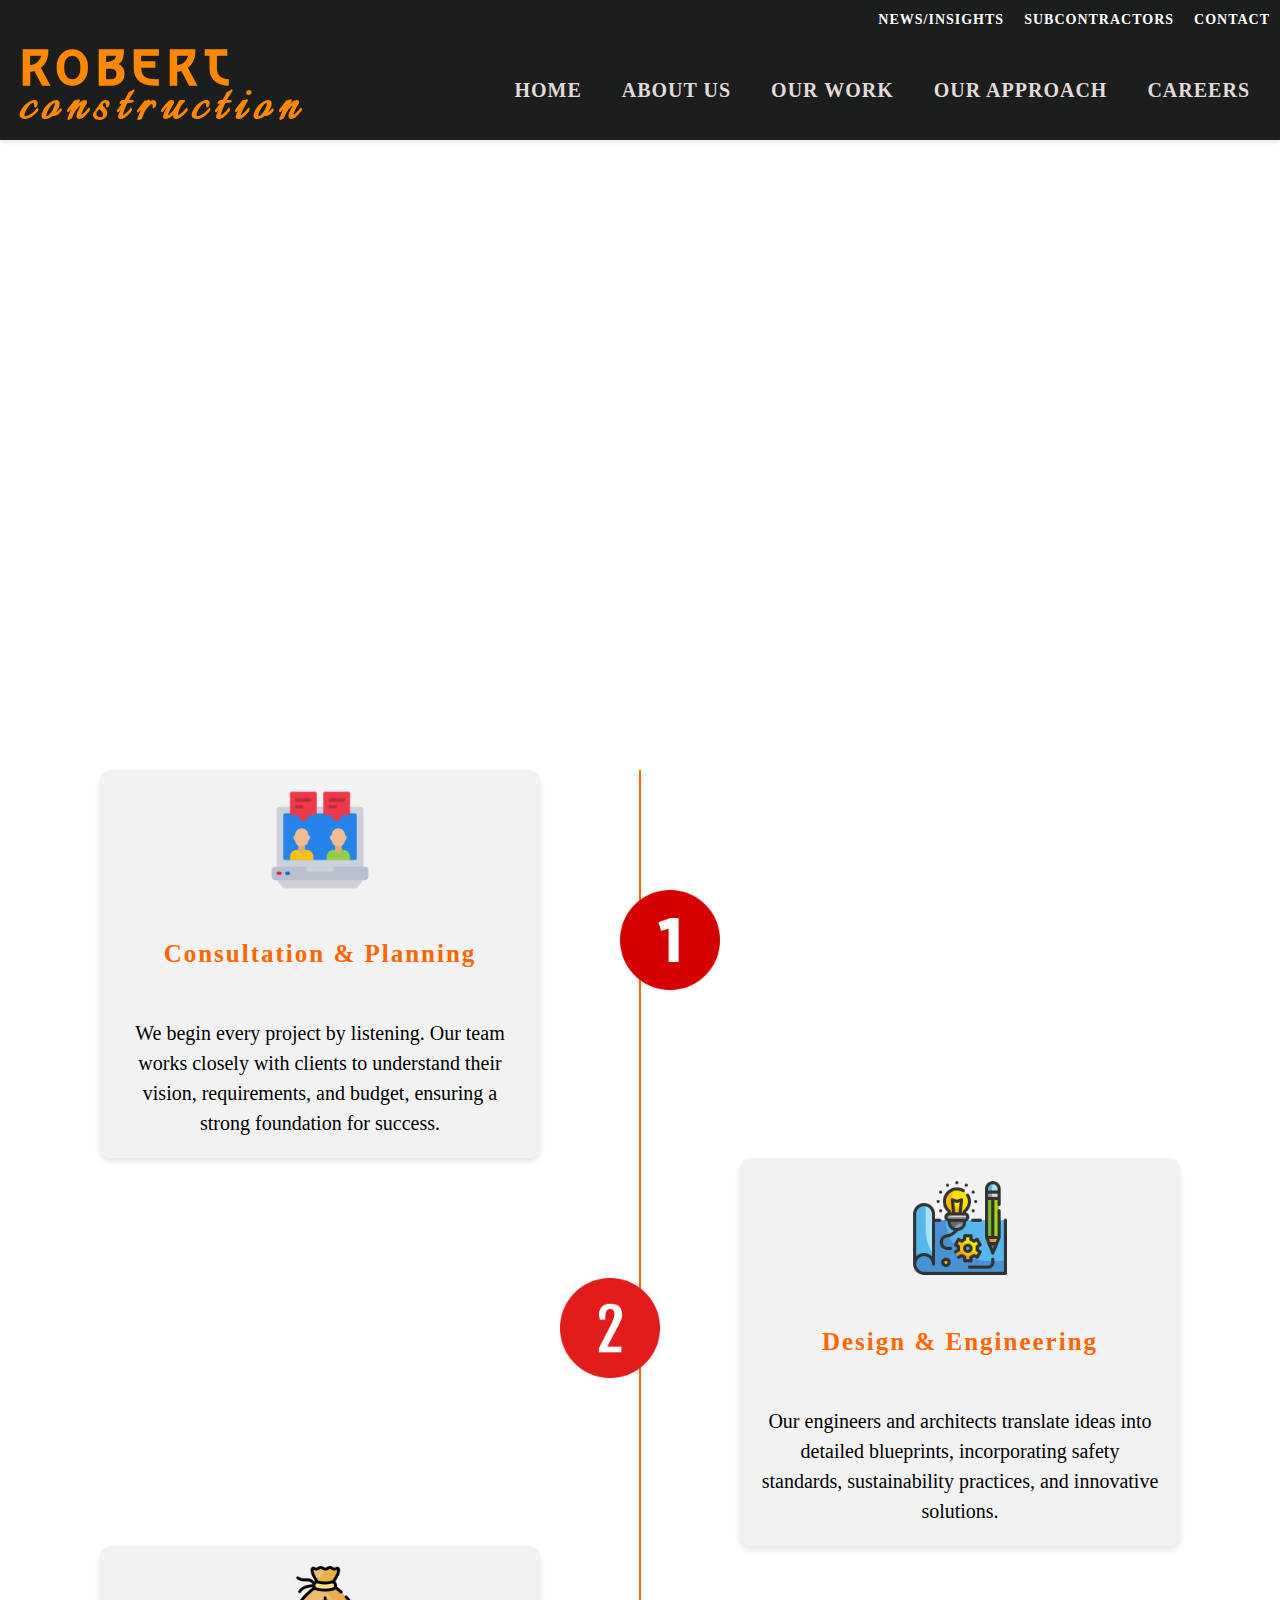
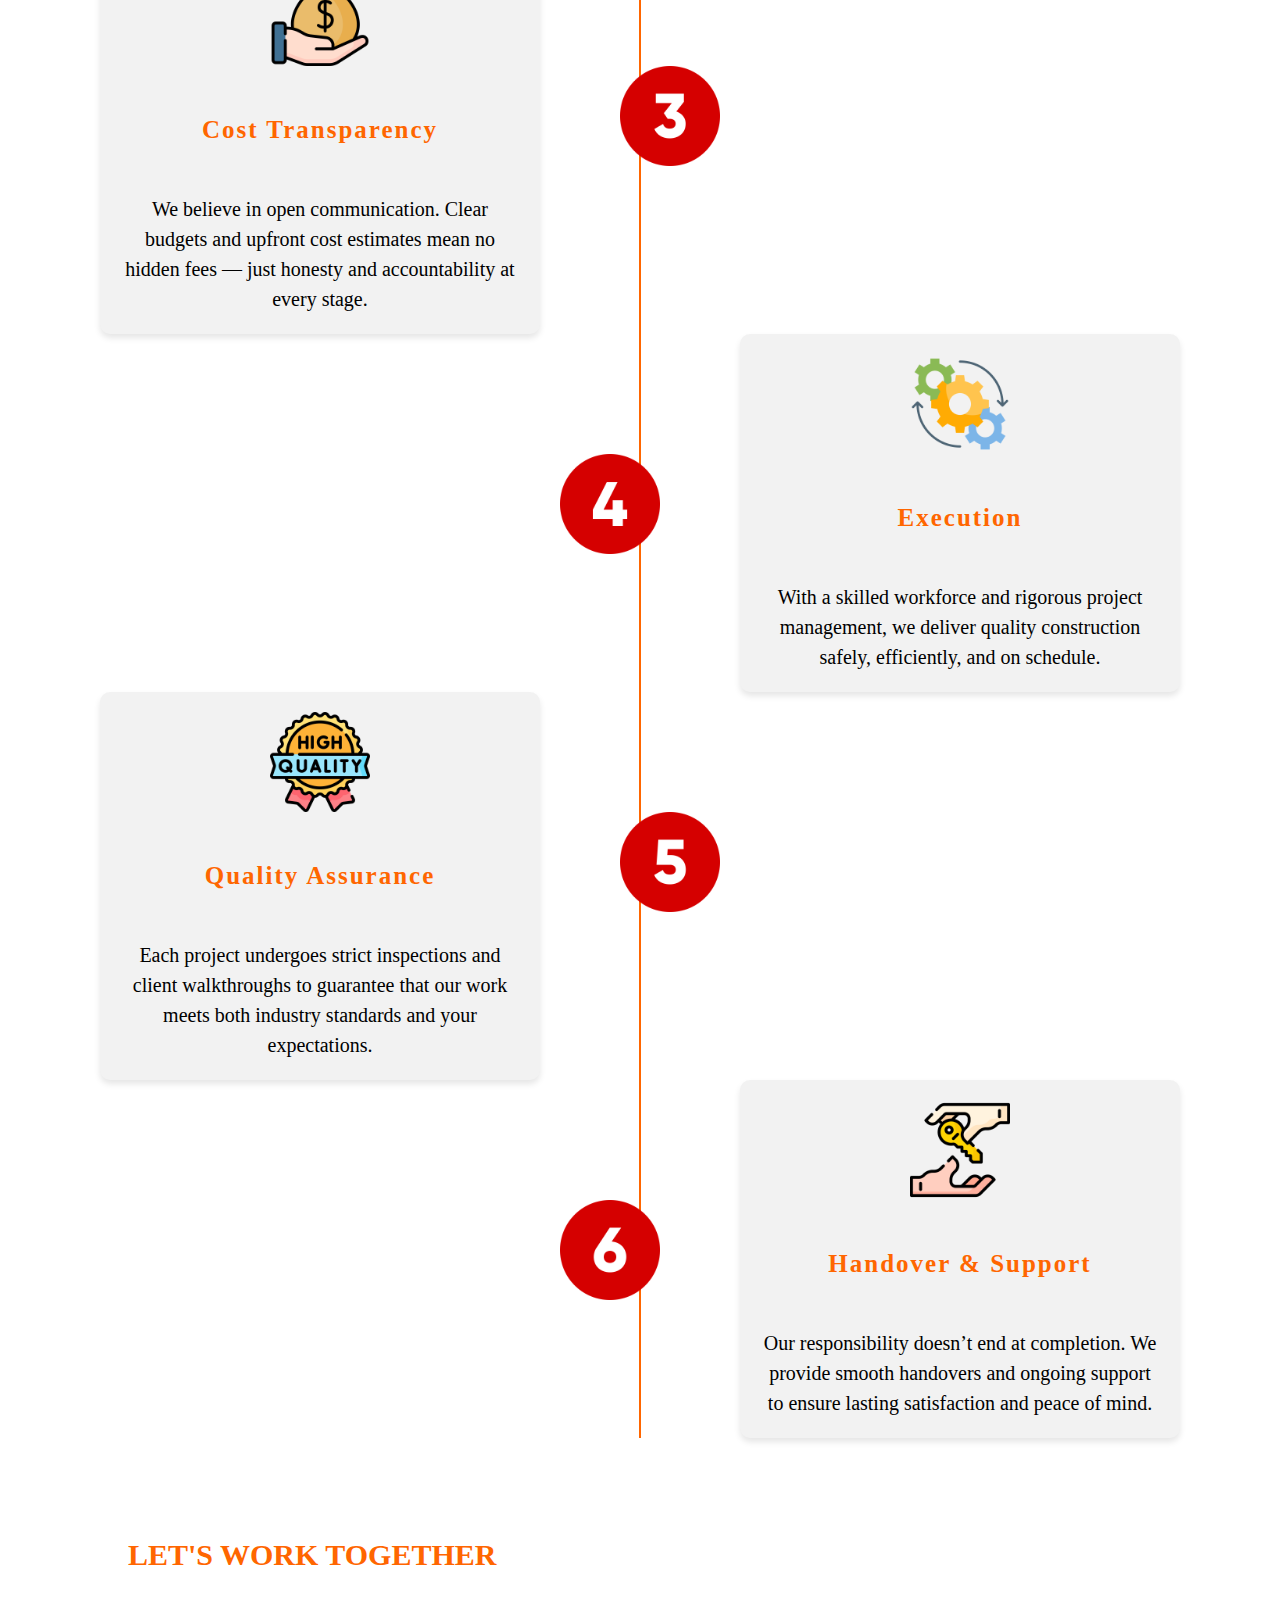
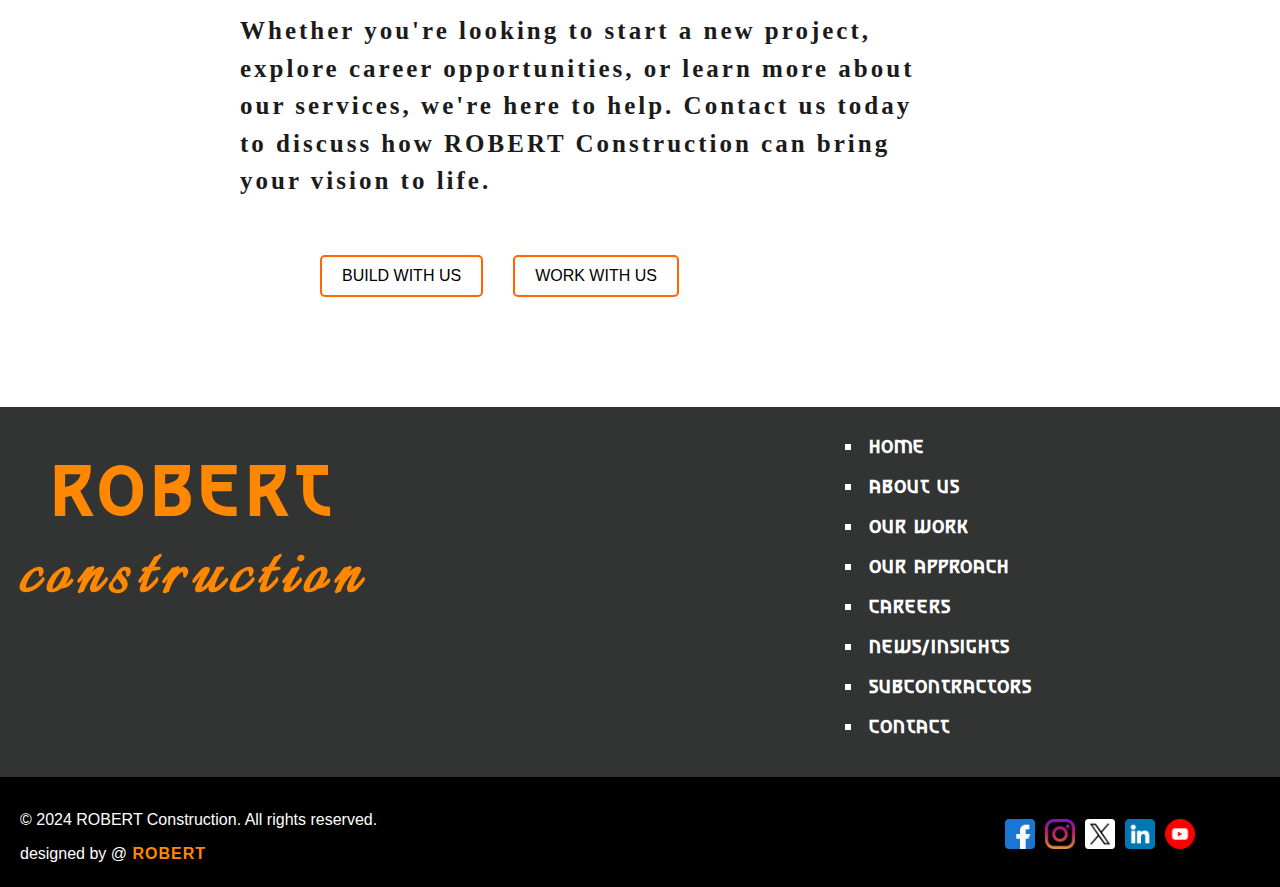
<file: approach.html>
<!DOCTYPE html>
<html lang="en">
<head>
    <meta charset="UTF-8">
    <meta name="viewport" content="width=device-width, initial-scale=1.0">
    <title>Document</title>
    <link rel="stylesheet" href="styles.css">
    <link rel="preconnect" href="https://fonts.googleapis.com">
    <link href="https://fonts.googleapis.com/css2?family=Asimovian&family=Bungee&family=Italianno&display=swap" rel="stylesheet">
    <link rel="preconnect" href="https://fonts.gstatic.com" crossorigin>
</head>
<body>
    <div class="start">
        <ul>
            <li><a href="news.html">NEWS/INSIGHTS</a></li>
            <li><a href="contractors.html">SUBCONTRACTORS</a></li>
            <li><a href="contact.html">CONTACT</a></li>
            
        </ul>
    </div>
    <header id="header">
        <div class="headerlogo">
            <h1>
                <a href="index.html">
                    <span id="headerlogoname">ROBERT</span>
                    <span id="headerlogoname2">construction</span>
                </a>
            </h1>

        </div>
        <div class="headerlinks">
            <ul>
                <li><a href="index.html">HOME</a></li>
                <li><a href="about.html">ABOUT US</a></li>
                <li><a href="work.html">OUR WORK</a></li>
                <li><a href="approach.html">OUR APPROACH</a></li>
                <li><a href="careers.html">CAREERS</a></li>
            </ul>

        </div>
    </header>
    <main>
        <div class="work">
            <h3>OUR WORK</h3>
            <h1>We dont just build, we plan, design, and deliver with precision</h1>
        </div>
        <style>
            .work {background: linear-gradient(to bottom right, rgb(0, 0, 0 , 0.5) 70%,  #FF6600 70%),
                  linear-gradient(to bottom left, rgba(0, 0, 0, 0.5) 80%,  rgba(255, 102, 0) 80%),
                  linear-gradient(to top right, rgba(0, 0, 0, 0.5) 70%,  #ff0000 70%); height: 530px;margin-top: 0px; margin-bottom: 0px;  display: flex; flex-direction: column; align-items: start; 
                  justify-content: left; text-align: center; animation: slideIn 2s forwards; transform: translateX(-100%); opacity: 0;
                  animation-delay: 0.1s;
            }
            @keyframes slideIn {
                to {
                    transform: translateX(0);
                    opacity: 1;
                }}
            .work h3{
                color: #FF6600; font-size: 20px; font-weight: bold; margin-bottom: 10px; margin-left: 30px;
            }
            .work h1{
                font-size: 60px; font-weight: bold; margin-bottom: 20px; color: #FF6600 ;text-align: center; width: 60%;margin-left: 100px;
            }
        
        
        </style>
        <div class="methodologies">
            <div class="methodologiesgrid" >
                <div class="methodologyleft">
                    <img src="methods/consult.png" alt="Strategy" width="100px" height="100px">
                    <img src="steps/number-1.png" id="methodology1">
                    <div class="methodologycontent">
                        <h3>Consultation & Planning</h3>
                        <p>We begin every project by listening. Our team works closely with clients to 
                            understand their vision, requirements, and budget, ensuring a strong foundation for success.</p>

                    </div>
                    
                </div>
                <div class="methodologyright">
                    <img src="methods/design.png" alt="Planning" width="100px" height="100px">
                    <img src="steps/number-2.png" id="methodology2">
                    <div class="methodologycontent">
                       <h3>Design & Engineering</h3>
                        <p>Our engineers and architects translate ideas into detailed blueprints, incorporating safety standards, sustainability practices, and 
                            innovative solutions.</p>

                    </div>
                </div>
                <div class="methodologyleft">
                    <img src="methods/cost.png" alt="Design" width="100px" height="100px">
                    <img src="steps/number-3.png" id="methodology1">
                    <div class="methodologycontent">
                        <h3>Cost Transparency</h3>
                        <p>We believe in open communication. Clear budgets and upfront cost estimates mean no hidden fees — just honesty and accountability at every stage.</p>


                    </div>
                </div>
                <div class="methodologyright">
                    <img src="methods/execution.png" alt="Construction" width="100px" height="100px">
                    <img src="steps/number-4.png" id="methodology2">
                    <div class="methodologycontent">
                        <h3>Execution</h3>
                        <p>With a skilled workforce and rigorous project management, we deliver quality construction safely, efficiently, and on schedule.</p>

                    </div>

                </div>
                <div class="methodologyleft">
                    <img src="methods/quality.png" alt="Strategy" width="100px" height="100px">
                    <img src="steps/number-5.png" id="methodology1">
                    <div class="methodologycontent">
                        <h3>Quality Assurance</h3>
                        <p>Each project undergoes strict inspections and client walkthroughs to guarantee that our work meets both industry standards and your expectations.</p>

                    </div>
                </div>
                <div class="methodologyright">
                    <img src="methods/handover.png" alt="Strategy" width="100px" height="100px">
                    <img src="steps/number-6.png" id="methodology2">
                    <div class="methodologycontent">
                        <h3>Handover & Support</h3>
                        <p>Our responsibility doesn’t end at completion. We provide smooth handovers and ongoing support to ensure lasting satisfaction and peace of mind.</p>

                    </div>
                </div>

            </div>
        </div>
        <style>
            .methodologies{
                width: auto; height: auto; margin: auto; text-align: left; font-size: 20px; margin-bottom: 100px; margin-top: 100px;}
            .methodologies h1{font-size: 30px; font-weight: bold ;color: #FF6600 ;text-align: left; width: 100%;transform: translateX(10%);}
            .methodologiesgrid{
                display: flex;
                flex-direction: column;
                align-items: left;
                background: linear-gradient(to right, white 49.9%, #FF6600 49.9%, #FF6600 50.1%, white 50.1%);
                margin-top: 50px;
            }
            .methodologyleft{
                display: flex;
                flex-direction: column;
                align-items: center;
                justify-content: center;
                text-align: center;
                width: 400px;
                padding: 20px;
                background-color: #f2f2f2;
                border-radius: 10px;
                box-shadow: 0 4px 6px rgba(0, 0, 0, 0.1);
                transition: transform 0.3s ease-in-out;
                align-self: flex-start;
                margin-left: 100px;
            }
            .methodologyright{
                align-self: flex-end;
                display: flex;
                flex-direction: column;
                align-items: center;
                justify-content: center;
                text-align: center;
                width: 400px;
                padding: 20px;
                background-color: #f2f2f2;
                border-radius: 10px;
                box-shadow: 0 4px 6px rgba(0, 0, 0, 0.1);
                transition: transform 0.3s ease-in-out;
                margin-right: 100px;
            }
            
            .methodologyleft:hover{
                transform: scale(1.05);
                cursor: pointer;
                box-shadow: 4px 4px 10px rgba(0, 0, 0);
            }
            .methodologyright:hover{
                transform: scale(1.05);
                cursor: pointer;
                box-shadow: -4px -4px 10px rgba(0, 0, 0);
            }
            .methodology img{
                width: 100px;
                height: 100px;
                margin-bottom: 10px;
            }
            .methodologycontent{
                text-align: center;
                margin-top: 10px;
            }
            .methodologycontent h3{
                font-size: 25px;
                font-weight: bold;
                margin-bottom: 5px; color: #FF6600;
                letter-spacing: 2px;
                margin-top: -60px;
                margin-bottom: 50px;
            }
            .methodologycontent p{
                font-size: 20px;
                line-height: 1.5;
                color: #000000;
                margin-bottom: 20px;
                margin-bottom: 0;
                color: black;


            }
            #methodology1{
                align-self: flex-end;
            }
            #methodology1{
                height: 100px; width: 100px; transform: translateX(200px);
            }
             #methodology2{
                height: 100px; width: 100px; transform: translateX(-350px);
            }

        </style>

    
     <div class="worktogether">
            <h1>LET'S WORK TOGETHER</h1>
            <p>
                Whether you're looking to start a new project, explore career opportunities, or learn more about our services, 
                we're here to help. Contact us today to discuss how ROBERT Construction can bring your vision to life.
            </p>
            <div class="worktogetherbuttons">
                
                <a href="contact.html"><button class="worktogetherbutton1">BUILD WITH US</button></a>
                <a href="careers.html"><button class="worktogetherbutton2">WORK WITH US</button></a>

            </div>
        </div>
        <style>
            .worktogether{
                width: auto; height: auto; margin: auto; text-align: left; font-size: 20px; }
            .worktogether h1{font-size: 30px; font-weight: bold ;color: #FF6600 ;text-align: left; width: 100%;transform: translateX(10%);}
            .worktogether p{width: 700px; font-weight: normal;letter-spacing: 3px; margin-top: 20px; text-align: left; font-size: 25px; line-height: 1.5;color: #1c1b1b; padding: 20px 0;padding-left: 40px;
                    font-weight: bold; margin-left: 200px;}
            .worktogetherbuttons{padding: 10px 20px; background-color: white; color: #FF6600;  border-radius: 5px; cursor: pointer; font-size: 16px;
             display: flex; flex-direction: row; justify-content: left; align-items: center; margin-top: 20px; margin-bottom: 100px;}
            .worktogetherbutton1 {background-color: white; color: black; border: 2px solid #FF6600; padding: 10px 20px; border-radius: 5px; cursor: pointer; font-size: 16px; margin-left: 300px;}
            .worktogetherbutton2 {background-color: white; color: black; border: 2px solid #FF6600; padding: 10px 20px; border-radius: 5px; cursor: pointer; font-size: 16px;margin-left: 30px;}
            .worktogetherbutton1:hover{animation: showuphover 1s forwards;}
            .worktogetherbutton2:hover{animation: showuphover 1s forwards;}
             @keyframes showuphover {
                to {
                    transform: scale(1.2);
                    background-color: #FF6600;
                    color: white;
                }
            }
           


        </style>
    
    </main>

     <footer>
            <div class="footerlogo">
                <h1>
                    <a href="index.html">
                        <span id="footerlogoname">ROBERT</span>
                        <span id="footerlogoname2">construction</span>
                    </a>
                </h1>
    
            </div>
            <div class="footerlinks">
                <ul>
                    <li><a href="index.html">HOME</a></li>
                    <li><a href="about.html">ABOUT US</a></li>
                    <li><a href="work.html">OUR WORK</a></li>
                    <li><a href="approach.html">OUR APPROACH</a></li>
                    <li><a href="careers.html">CAREERS</a></li>
                    <li><a href="news.html">NEWS/INSIGHTS</a></li>
                    <li><a href="contractors.html">SUBCONTRACTORS</a></li>
                    <li><a href="contact.html">CONTACT</a></li>
                </ul>
    
            </div>

           
            
        </footer>
        <div class="lastline">
            <div class="lastlinestart">
                <p id="p1">&copy; 2024 ROBERT Construction. All rights reserved.</p>
                 
                <p id="p2">designed by @<a href="">  Robert</a></p>


            </div>
             <div class="footersocials">
                <a href="https://www.facebook.com/KenyanMemes254/"><img src="icons/facebook.png" alt="facebook"></a>
                <a href="https://www.instagram.com/_kenyan.memes/"><img src="icons/instagram.png" alt="instagram"></a>
                <a href="https://x.com/KenyanmemesO"><img src="icons/twitter.png" alt="twitter" id="twitter"></a>
                <a href="https://ke.linkedin.com/in/memes-kenya-964b58313"><img src="icons/linkedin.png" alt="linkedin"></a>
                <a href="https://www.youtube.com/watch?v=DO9fP9me6JQ"><img src="icons/youtube.png" alt="youtube"></a>
            
               
    
            </div>
            
                
        </div>
    
</body>
</html>
</file>
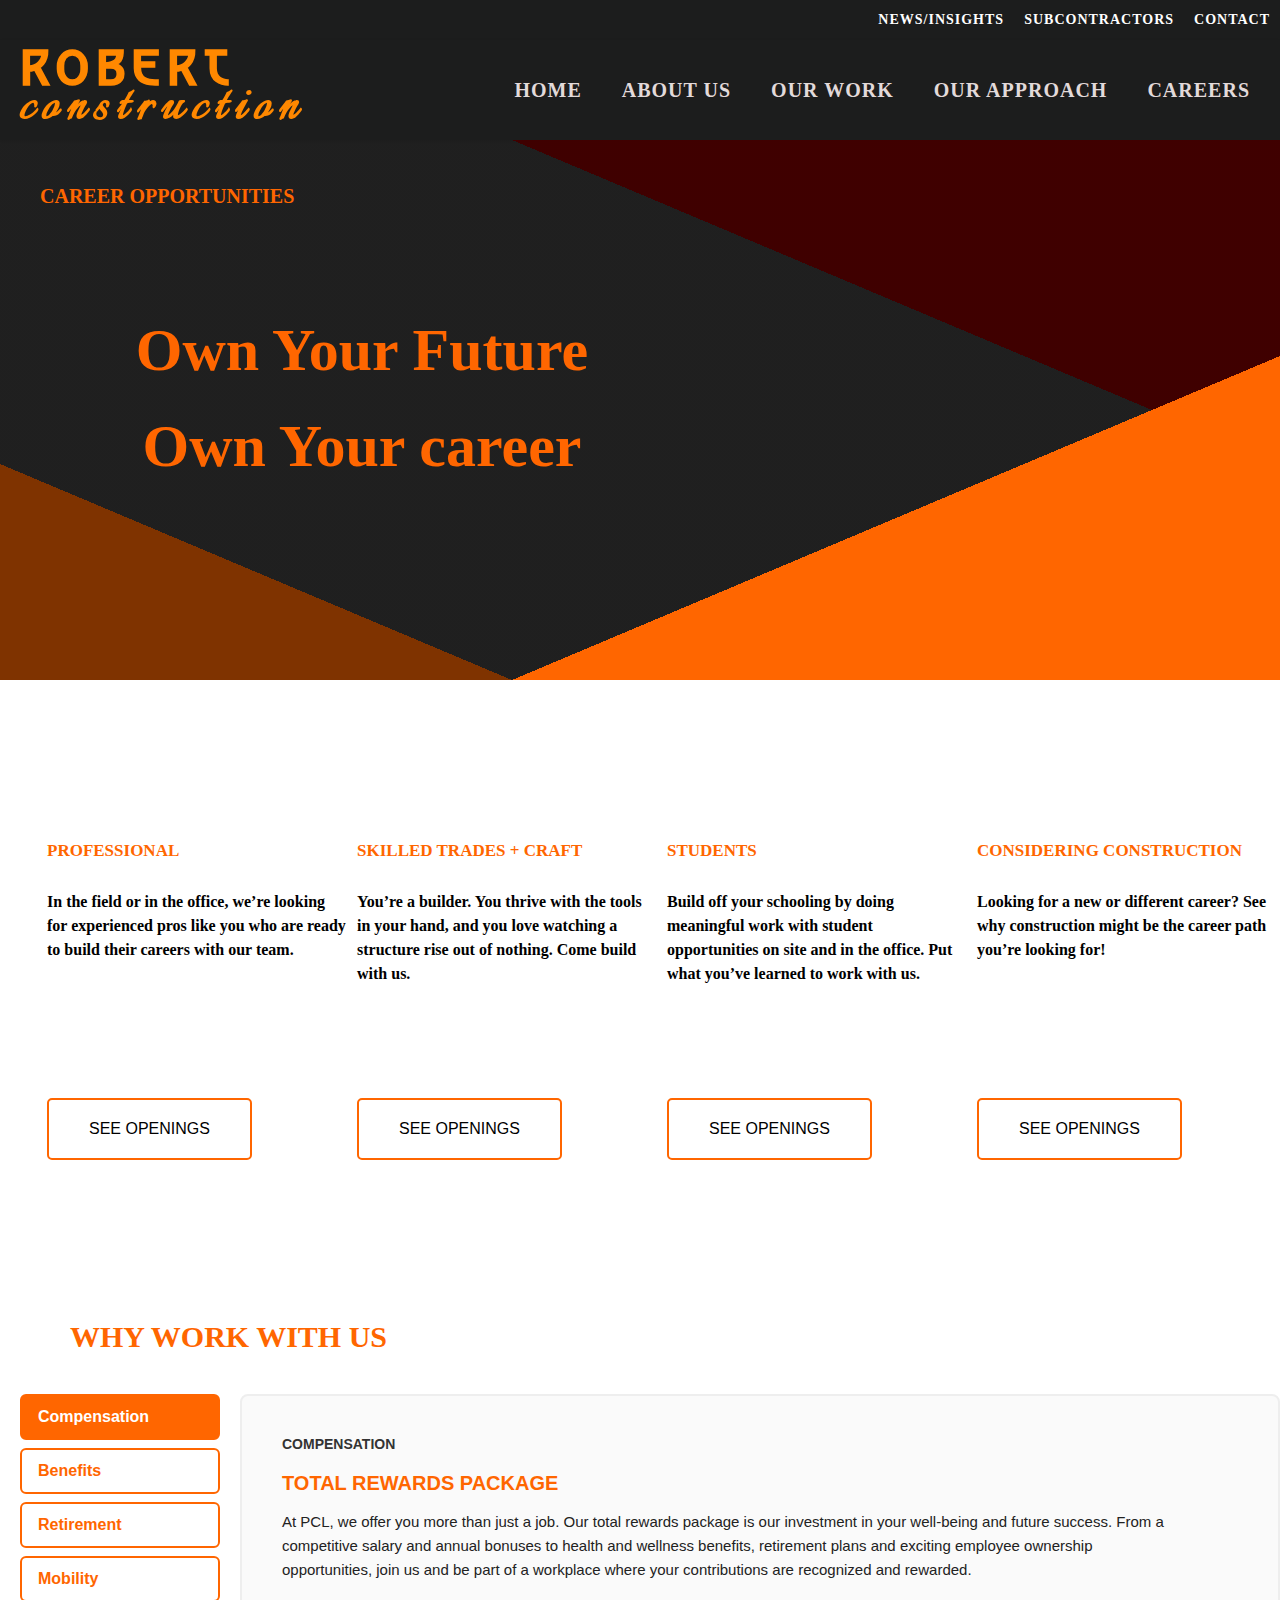
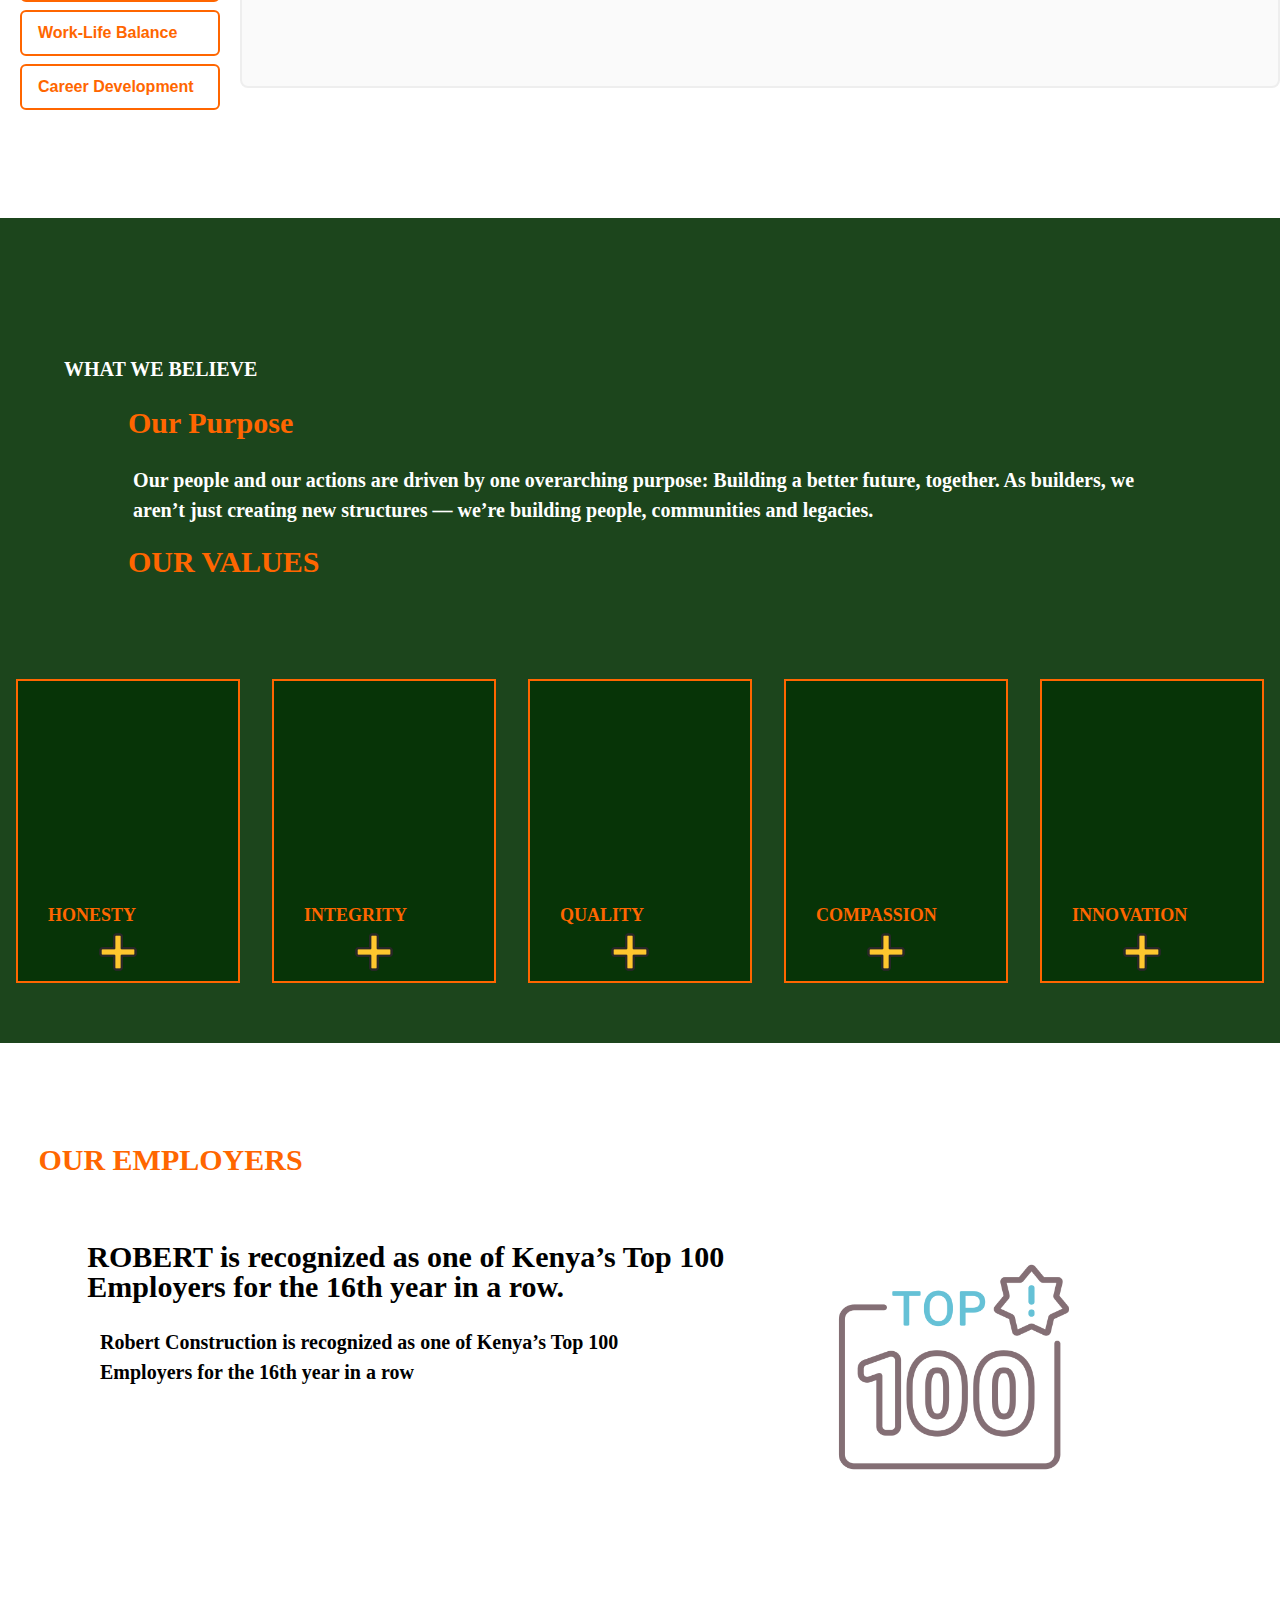
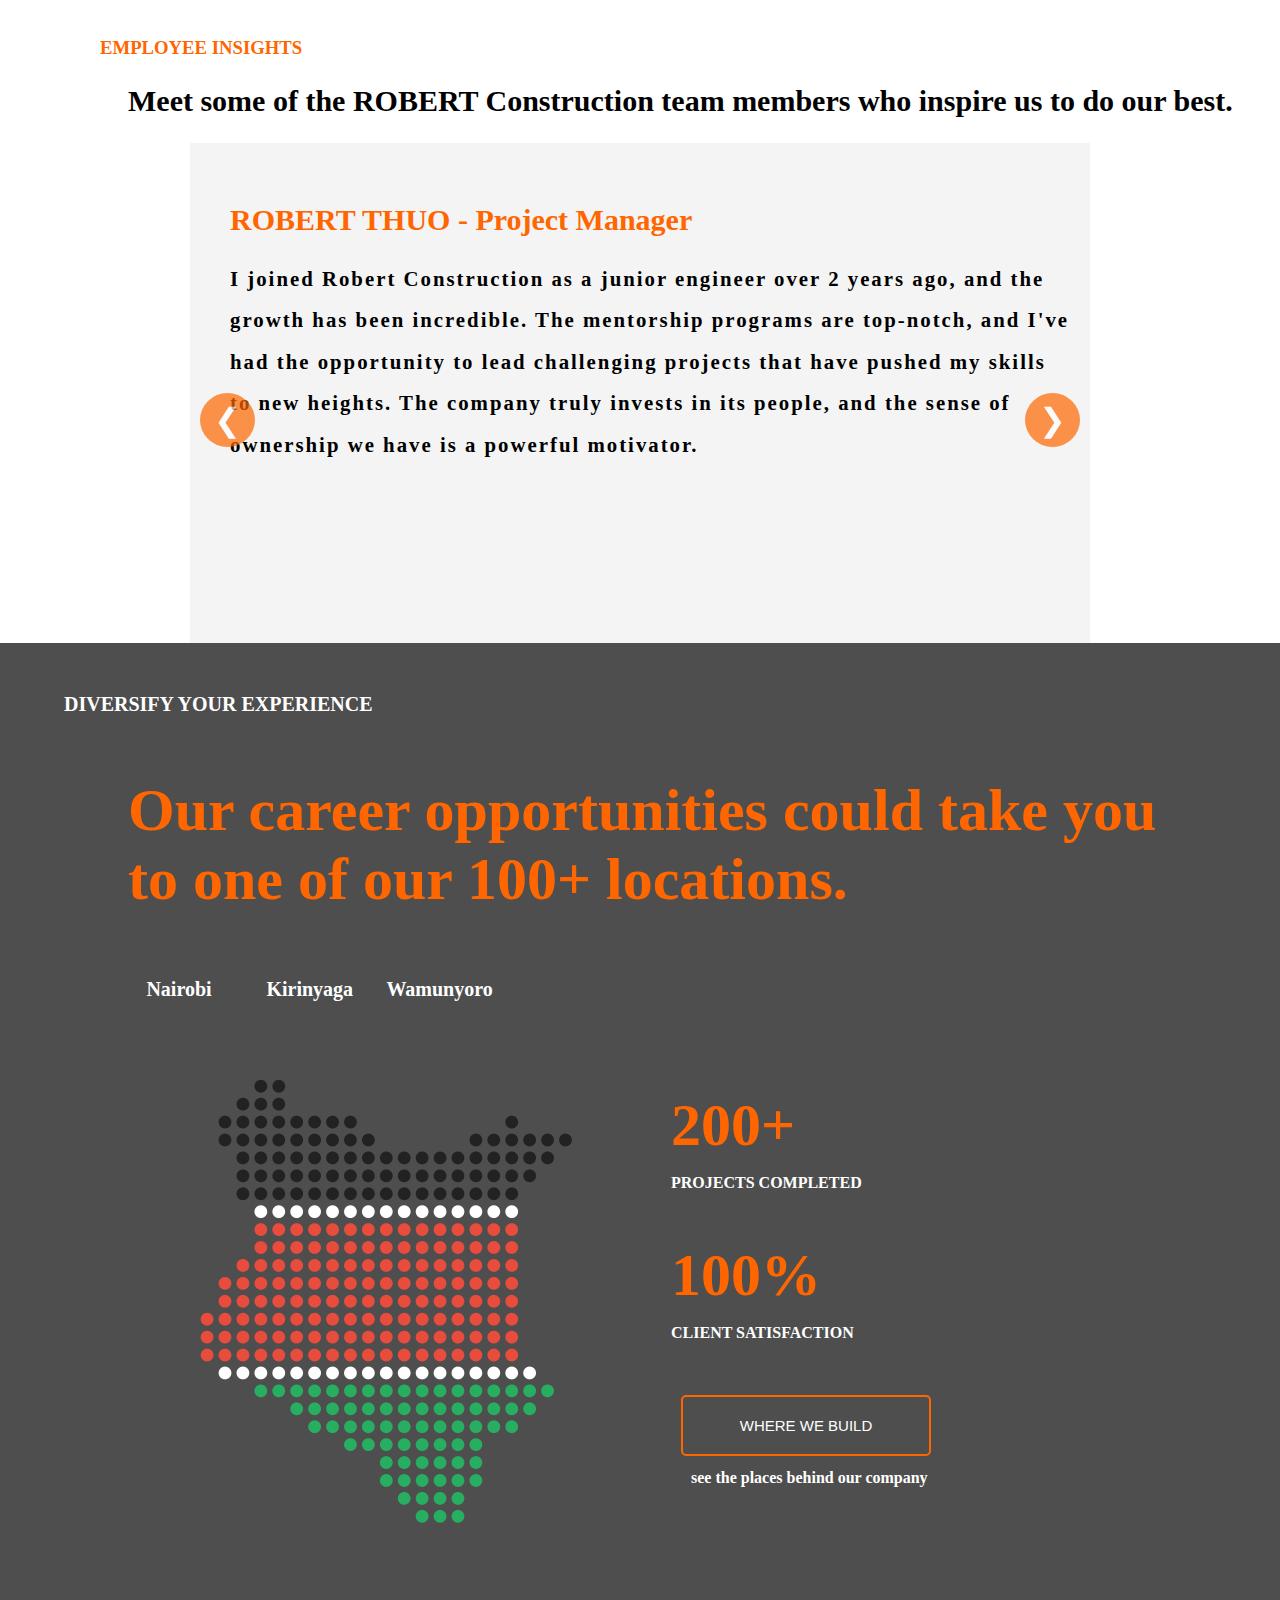
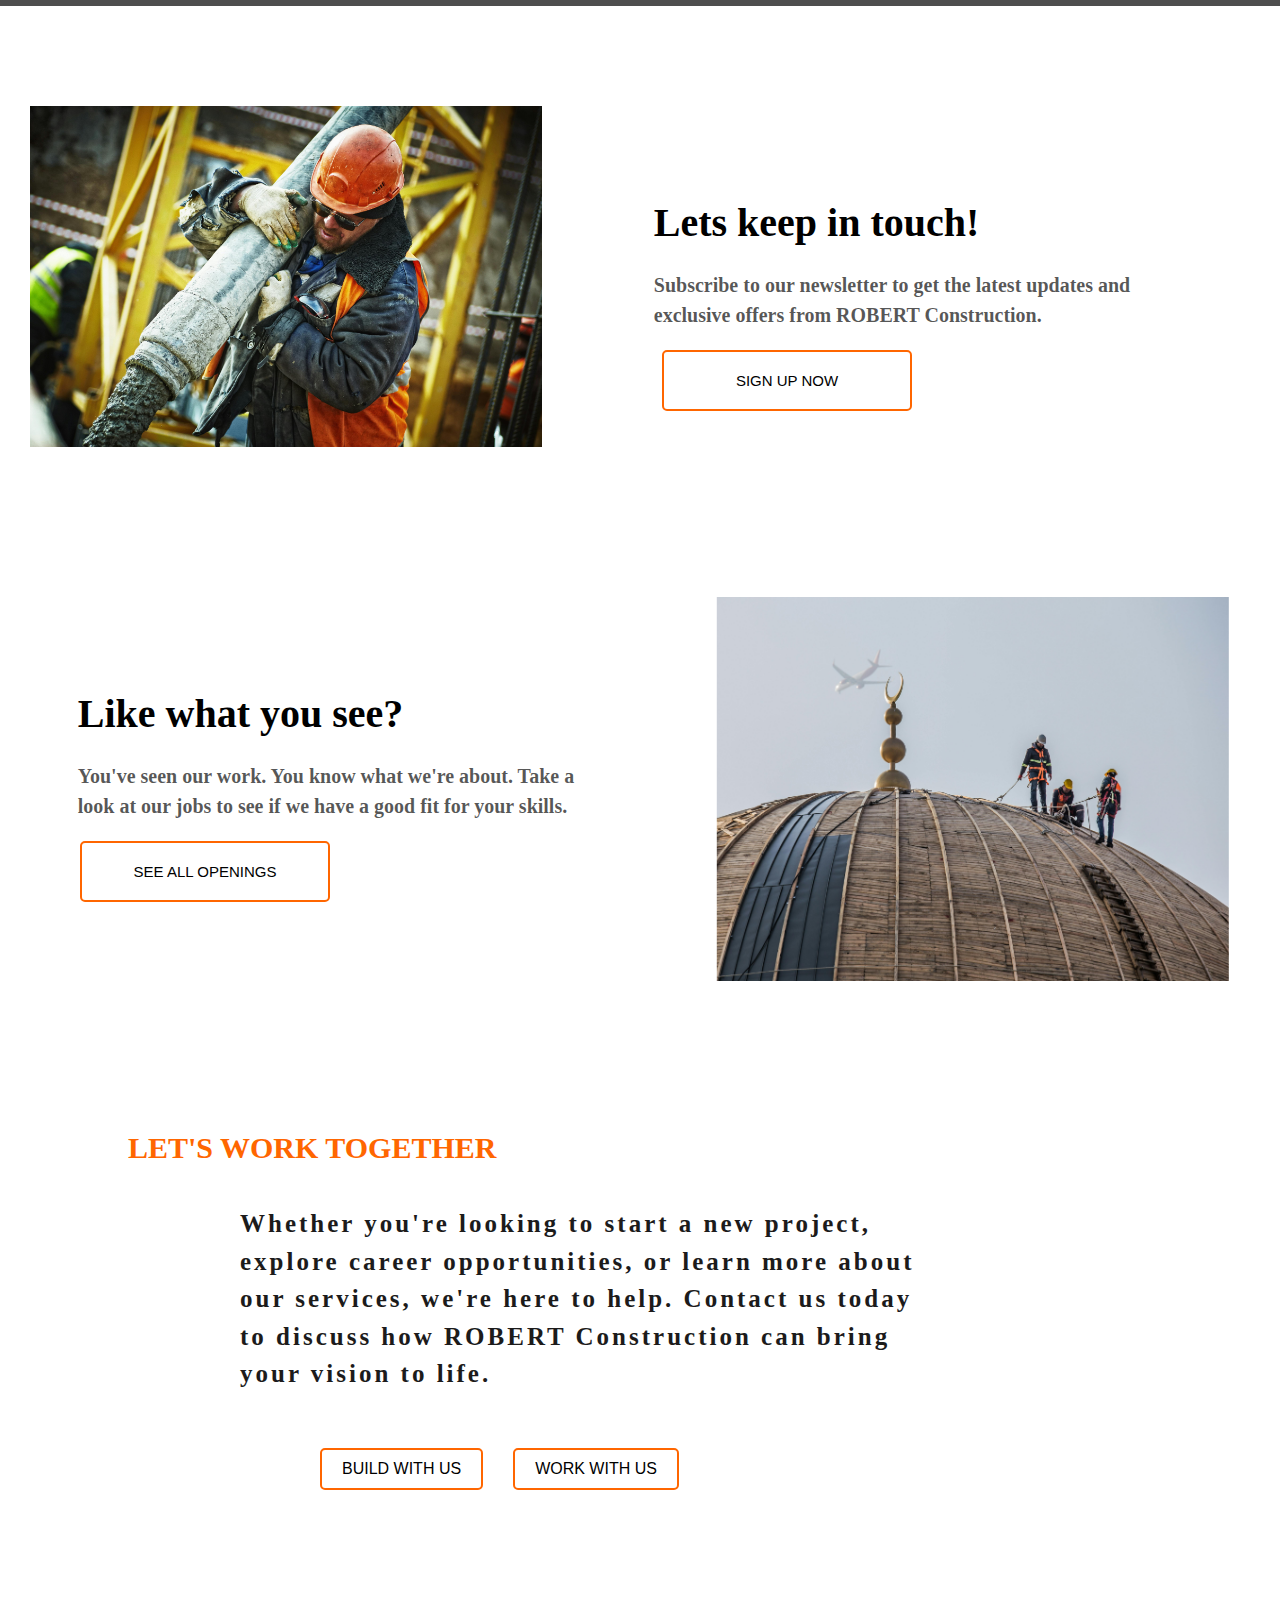
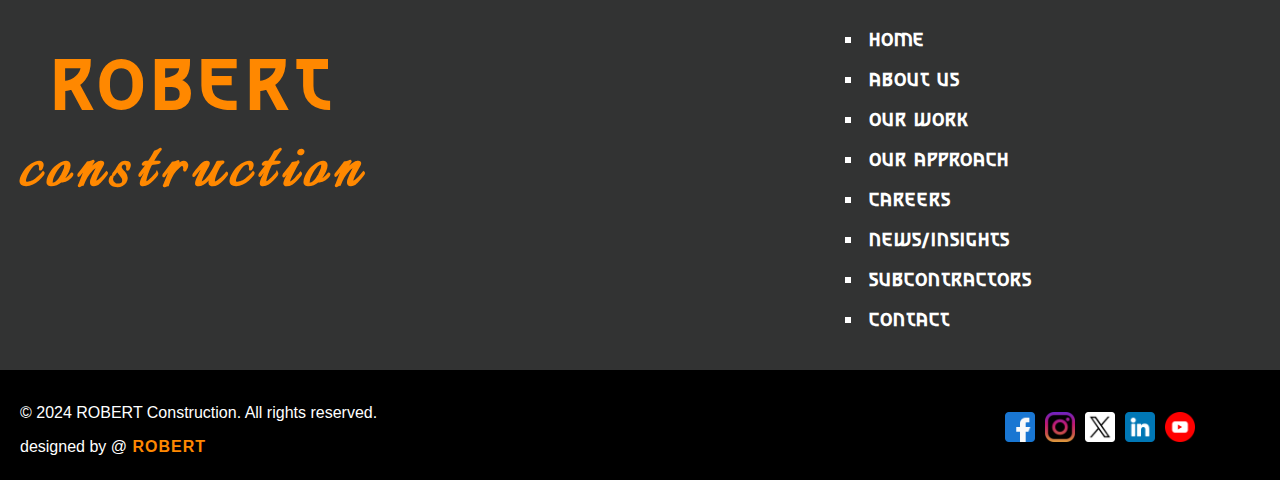
<file: careers.html>
<!DOCTYPE html>
<html lang="en">
<head>
    <meta charset="UTF-8">
    <meta name="viewport" content="width=device-width, initial-scale=1.0">
    <title>Document</title>
    <link rel="stylesheet" href="styles.css">
    <link rel="preconnect" href="https://fonts.googleapis.com">
    <link href="https://fonts.googleapis.com/css2?family=Asimovian&family=Bungee&family=Italianno&display=swap" rel="stylesheet">
    <link rel="preconnect" href="https://fonts.gstatic.com" crossorigin>
</head>
<body>
    <div class="start">
        <ul>
            <li><a href="news.html">NEWS/INSIGHTS</a></li>
            <li><a href="contractors.html">SUBCONTRACTORS</a></li>
            <li><a href="contact.html">CONTACT</a></li>
            
        </ul>
    </div>
    <header id="header">
        <div class="headerlogo">
            <h1>
                <a href="index.html">
                    <span id="headerlogoname">ROBERT</span>
                    <span id="headerlogoname2">construction</span>
                </a>
            </h1>

        </div>
        <div class="headerlinks">
            <ul>
                <li><a href="index.html">HOME</a></li>
                <li><a href="about.html">ABOUT US</a></li>
                <li><a href="work.html">OUR WORK</a></li>
                <li><a href="approach.html">OUR APPROACH</a></li>
                <li><a href="careers.html">CAREERS</a></li>
            </ul>

        </div>
    </header>
    <main>
        <div class="work">
            <h3>CAREER OPPORTUNITIES</h3>
            <h1>Own Your Future</h1>
            <h1>Own Your career</h1>
        </div>
        <style>
            .work{
                width: auto; height: 500px; margin: auto; text-align: left; font-size: 18px; line-height: 1.6;color: #555; padding: 20px 0;
                  padding-left: 40px; margin-top: 0px; margin-bottom: 0px;  display: flex; flex-direction: column; align-items: start; 
                  justify-content: left; text-align: center; background: linear-gradient(to bottom right, rgb(0, 0, 0 , 0.5) 70%,  #FF6600 70%),
                  linear-gradient(to bottom left, rgba(0, 0, 0, 0.5) 80%,  rgba(255, 102, 0) 80%),
                  linear-gradient(to top right, rgba(0, 0, 0, 0.5) 70%,  #ff0000 70%);
            }
            .work h3{
                color: #FF6600; font-size: 20px; font-weight: bold; margin-bottom: 10px;
            }
            .work h1{
                font-size: 60px; font-weight: bold; margin-bottom: 20px; color: #FF6600 ;text-align: center; width: 60%;
                margin-top: -20px; margin-left: -50px;transform: translateY(100px);
            }
        </style>
        <div class="proffesionals">
            <div class="proffesional">
                <div class="proffesionals2text">
                    <h3>PROFESSIONAL</h3>
                    <p>
                       In the field or in the office, we’re looking for experienced pros like you who are ready to build their careers with our team.
                    </p>
                    <a href="contact.html"><button class="proffesionals1button">SEE OPENINGS</button></a>
                </div>
            </div>
            <div class="proffesional">
                <div class="proffesionals2text">
                    <h3> SKILLED TRADES + CRAFT</h3>
                    <p>
                       You’re a builder. You thrive with the tools in your hand, and you love watching a structure rise out of nothing. Come build with us.
                    </p>
                    <a href="contact.html"><button class="proffesionals2button">SEE OPENINGS</button></a>
                </div>
            </div>
            <div class="proffesional">
                <div class="proffesionals2text">
                    <h3>STUDENTS</h3>
                    <p>
                       Build off your schooling by doing meaningful work with student opportunities on site and in the office. Put what you’ve learned to work with us.
                    </p>
                    <a href="contact.html"><button class="proffesionals2button">SEE OPENINGS</button></a>
                </div>
            </div>
            <div class="proffesional">
                <div class="proffesionals2text">
                    <h3> CONSIDERING CONSTRUCTION</h3>
                    <p>
                        Looking for a new or different career? See why construction might be the career path you’re looking for!
                    </p>
                    <a href="contact.html"><button class="proffesionals2button">SEE OPENINGS</button></a>
                </div>
            </div>
        </div>
        <style>
            .proffesionals{
                width: auto; height: auto; margin: auto; text-align: left; font-size: 20px; line-height: 1.6;color: #555; padding: 20px 0;
                  padding-left: 40px; margin-top: 0px; margin-bottom: 0px;  display: flex; flex-direction: row; align-items: start; flex-wrap: wrap;
                  justify-content: left; text-align: left;margin-top: 100px; margin-bottom: 100px;
            }
            .proffesional{
                width: 300px; height: 400px; margin: auto; text-align: left; font-size: 20px; line-height: 1.6;color: #555; 
                  margin-top: 0px; margin-bottom: 0px;  display: flex; flex-direction: column; align-items: start; 
                  justify-content: left; text-align: left;  margin-left: -13px;
            }
            .proffesionals2text{display: flex; flex-direction: column; align-items: flex-start; justify-content: flex-start; text-align: left; padding: 20px;
            height: 100%; width: 100%; max-height: 100%; max-width: 100%;}
            .proffesionals2text h3{font-size: 17px; font-weight: bold; margin-bottom: 10px; color: #FF6600 ;}
            .proffesionals2text p{font-size: 16px; line-height: 1.5; color: #000000; margin-bottom: 20px; text-align: left; font-weight: bold;}
            .proffesionals2text a{margin-top: auto;}
            .proffesionals2text button{margin-top: auto;background-color: white; color: black; border: 2px solid #FF6600; padding: 20px 40px; border-radius: 5px;
                 cursor: pointer; font-size: 16px;  margin-bottom: 20px;}
            .proffesionals2text button:hover{animation: showuphover 1s forwards;}
        </style>
        <h1 id="whyusheader">WHY WORK WITH US</h1>
        <div class="whyus">
            
            <input type="radio" name="whyus-tabs" id="tab1" checked>
            <input type="radio" name="whyus-tabs" id="tab2">
            <input type="radio" name="whyus-tabs" id="tab3">
            <input type="radio" name="whyus-tabs" id="tab4">
            <input type="radio" name="whyus-tabs" id="tab5">
            <input type="radio" name="whyus-tabs" id="tab6">

             <div class="whyusleft">
                <label for="tab1">Compensation</label>
                <label for="tab2">Benefits</label>
                <label for="tab3">Retirement</label>
                <label for="tab4">Mobility</label>
                <label for="tab5">Work-Life Balance</label>
                <label for="tab6">Career Development</label>
            </div>

            <div class="whyusright">
                <div class="tab">
                    <h4>COMPENSATION</h4>
                    <h3>TOTAL REWARDS PACKAGE</h3>
                    <P>At PCL, we offer you more than just a job. Our total rewards package is our investment in your well-being and future success. 
                        From a competitive salary and annual bonuses to health and wellness benefits, retirement plans and exciting employee ownership 
                        opportunities, join us and be part of a workplace where your contributions are recognized and rewarded. </P>

                </div>
                <div class="tab">
                    <h4>BENEFITS</h4>
                    <h3>KEEPING YOU AND YOUR FAMILY HEALTHY</h3>
                    <p>We are committed to providing a safe and healthy workplace for our employees and their families.</p>
                    <ul>
                        <li>Medical Insurance</li>
                        <li>Personal Accident Insurance</li>
                        <li>Life Insurance</li>
                        <li>Dental Insurance</li>
                        <li>Vision Insurance</li>
                    </ul>
                    
                </div>
                <div class="tab">
                    <h4>RETIREMENT</h4>
                    <h3>QUALITY RETIREMENT PLANS</h3>
                    <p>PCL invests in your future. We make it easy for you to save and plan for retirement with PCL’s retirement and savings programs.</p>
                    <ul>
                        <li>Defined Benefit Plans</li>
                        <li>Tax-free Retirement Account</li>
                        <li>Registered Retirement Savings Plan</li>
                        
                    </ul>
                    
                </div>
                <div class="tab">
                    <h4>MOBILITY</h4>
                    <h3>WE CREATE A WORKSPACE THAT FOSTERS GROWTH AND LEARNING</h3>
                    <p>Our geographically diverse business creates many opportunities for employees like you to build your career while helping build 
                        awe-inspiring projects. With offices in more than 30 major centers across Canada, the United States and Australia we can bring 
                        the work to you or offer you the chance to see the world through our mobility program while gaining new work experiences.</p>
                    <ul>
                        <li>100+ Locations</li>
                        <li>1000+ active projects</li>
                        <li>Work from Home Program</li>
                    </ul>
                    
                </div>
                <div class="tab">
                    <h4>WORK LIFE BALANCE</h4>
                    <h3>WE CREATE A WORKSPACE THAT FOSTERS GROWTH AND LEARNING</h3>
                    <p>Our geographically diverse business creates many opportunities for employees like you to build your career while helping build 
                        awe-inspiring projects. With offices in more than 30 major centers across Canada, the United States and Australia we can bring 
                        the work to you or offer you the chance to see the world through our mobility program while gaining new work experiences.</p>
                    <ul>
                        <li>100+ Locations</li>
                        <li>1000+ active projects</li>
                        <li>Work from Home Program</li>
                    </ul>
                    
                </div>
                <div class="tab">
                    <h4>CAREER DEVELOPMENT</h4>
                    <h3>WE CREATE A WORKSPACE THAT FOSTERS GROWTH AND LEARNING</h3>
                    <p>When people like you come to us, it’s not just for a job. It’s for a career. They stay and grow with us. We invest in our 
                        employees by providing supporting tools to set goals and the resources you need to help achieve them, allowing 
                        you to build a meaningful, rewarding career. With our College of Construction, hundreds of in-house learning options and a 
                        Ksh.100,000 yearly education fund to pursue external learning, we invest in growing our people and we recognize your dedication to 
                        learning through our college learning award</p>
                    
                </div>

            </div>
        </div>
        <style>
            .whyus {
            display: flex;
            gap: 20px;
            align-items: flex-start;
            margin: 40px 0;
            font-family: Arial, sans-serif;
            margin-bottom: 100px;
            }
            #whyusheader{
            font-size: 30px;
            font-weight: bold;
            color: #FF6600;
            margin-bottom: 20px;
            
            margin-left: 70px;
            }
            .whyusleft {
            display: flex;
            flex-direction: column;
            min-width: 220px;
            }
         
            .whyus input[type="radio"] {
            display: none;
            }
            .whyusleft label {
            display: block;
            padding: 12px 16px;
            margin-bottom: 8px;
            border: 2px solid #FF6600;
            border-radius: 6px;
            font-size: 16px;
            font-weight: bold;
            color: #FF6600;
            background: #fff;
            cursor: pointer;
            transition: all 0.3s ease;
            margin-left: 20px;
            }
            .whyusleft label:hover {
            background: #FF6600;
            color: #fff;
            }
            .whyusleft input:checked + label {
            background: #FF6600;
            color: #fff;
            }
            .whyusright {
            flex: 1;
            padding: 20px;
            border: 2px solid #eee;
            border-radius: 8px;
            background: #fafafa;
            min-height: 250px;
            }
            .whyusright .tab {
            display: none;
            
            
            }
            #tab1:checked ~ .whyusright .tab:nth-child(1) {
            display: block;
            animation: comein 3s forwards;
            }
            #tab2:checked ~ .whyusright .tab:nth-child(2) {
            display: block;
            animation: comein 3s forwards;
            }
            #tab3:checked ~ .whyusright .tab:nth-child(3) {
            display: block;
            animation: comein 3s forwards;
            }
            #tab4:checked ~ .whyusright .tab:nth-child(4) {
            display: block;
            animation: comein 3s forwards;
            }
            #tab5:checked ~ .whyusright .tab:nth-child(5) {
            display: block;
            animation: comein 3s forwards;
            }
            #tab6:checked ~ .whyusright .tab:nth-child(6) {
            display: block;
            animation: comein 3s forwards;
            }
            #tab1:checked ~ .whyusleft label[for="tab1"],
            #tab2:checked ~ .whyusleft label[for="tab2"],
            #tab3:checked ~ .whyusleft label[for="tab3"],
            #tab4:checked ~ .whyusleft label[for="tab4"],
            #tab5:checked ~ .whyusleft label[for="tab5"],
            #tab6:checked ~ .whyusleft label[for="tab6"] {
            background: #FF6600;
            color: white;
            }
            .whyusright h3 {
            font-size: 20px;
            margin-bottom: 10px;
            color: #FF6600;
            }

            .whyusright h4 {
            font-size: 14px;
            text-transform: uppercase;
            margin-bottom: 5px;
            color: #333;
            }

            .whyusright p {
            font-size: 15px;
            line-height: 1.6;
            margin-bottom: 15px;
            color: #222;
            }

            .whyusright ul {
            list-style: disc;
            margin-left: 20px;
            }
            .tab{
                margin: 20px; height: 100%; width: 90%; max-height: 100%; max-width: 100%;
            
            }
            .whyusright ul li {
            font-size: 15px;
            line-height: 1.6;
            margin-bottom: 5px;
            color: #222;}
            @keyframes comein {
                from {
                    opacity: 0;
                    transform: translateY(100px);
                }
                to {
                    opacity: 1;
                    transform: translateY(0);
                }
            }
           

        </style>
        <div class="believe">
            <h3 id="believeheader">WHAT WE BELIEVE</h3>
            <h2>Our Purpose</h2>
            <p>Our people and our actions are driven by one overarching purpose: Building a better future, together. As builders, we aren’t just 
                creating new structures — we’re building people, communities and legacies.   </p>
            <div class="values">
                <h1>OUR VALUES</h1>
                <div class="value">
                    <div class="val">
                        <h3>HONESTY</h3>
                        <p>we believe that honesty is the best policy of all companies and that honesty is the best way to build trust</p>
                        <img src="methods/plus.png" width="20px" height="20px">
                    </div>
                    <div class="val">
                        <h3>INTEGRITY</h3>
                        <p>we believe that honesty is the best policy of all companies and that honesty is the best way to build trust</p>
                        <img src="methods/plus.png" width="20px" height="20px">
                        
                    </div>
                    <div class="val">
                        <h3>QUALITY</h3>
                        <p>we believe that honesty is the best policy of all companies and that honesty is the best way to build trust</p>
                        <img src="methods/plus.png" width="20px" height="20px">
                        
                    </div>
                    <div class="val">
                        <h3>COMPASSION</h3>
                        <p>we believe that honesty is the best policy of all companies and that honesty is the best way to build trust</p>
                        <img src="methods/plus.png" width="20px" height="20px">
                        
                    </div>
                    <div class="val">
                        <h3>INNOVATION</h3>
                        <p>we believe that honesty is the best policy of all companies and that honesty is the best way to build trust</p>
                        <img src="methods/plus.png" width="20px" height="20px">
                        
                    </div>

                </div>
            </div>

        </div>
        <style>
            #believeheader{margin-top: 100px; margin-bottom: 20px}
            .believe{
                width: auto; height: auto; margin: auto; text-align: left; font-size: 20px; background-color: rgba(3, 49, 3, 0.9); padding-top: 40px;}
            .believe h3{font-size: 20px; font-weight: bold ;color: white ;text-align: left; width: 100%;transform: translateX(5%);}
            .believe h2{font-size: 30px; font-weight: bold ;color: #FF6600 ;text-align: left; width: 100%;transform: translateX(10%);}
            .believe p{font-size: 20px; line-height: 1.5; color: white; margin-bottom: 20px; text-align: left; font-weight: bold; width: 80%;
            transform: translateX(13%);}
            .values{
                width: auto; height: auto; margin: auto; text-align: left; font-size: 20px; }
            .values h1{font-size: 30px; font-weight: bold ;color: #FF6600 ;text-align: left; width: 100%;transform: translateX(10%);}
            .values p{font-size: 16px; line-height: 1.5; color: white; margin-bottom: 20px; text-align: left; font-weight: bold;}
            .value{
                 text-align: left; font-size: 20px; display: flex; flex-direction: row;  flex-wrap: wrap;
                  justify-content: space-around; margin-top: 100px; margin-bottom: 100px; }
            .val{
                width: 220px; height: 300px; margin: auto; text-align: left; font-size: 20px; line-height: 1.6;color: #555; 
                  margin-top: 0px; margin-bottom: 60px;  display: flex; flex-direction: column; align-items: start; 
                  justify-content: left; text-align: left; border: 2px solid #FF6600; background-color:  rgba(3, 49, 3, 0.845);
                  
            }
            .val p{font-size: 16px; line-height: 1.5; color: white; margin-left: 30px; margin-bottom: 20px; text-align: left; font-weight: bold; transform: translateY(120%); opacity: 0;}
            .val img{width: 40px; height: 40px; margin-right: 20px; margin-left: 80px; transform: translateY(30px);}
            .val h3{font-size: 18px; font-weight: bold ;color: #FF6600 ;text-align: left; width: 100%;margin-left: 30px; transform: translateY(700%);}
            .val:hover  h3{animation: showuph1 1s forwards;}
            .val:hover  p{animation: showup 1s forwards, showtext 1s forwards;}
            .val:hover  img{animation: rotateimage 1s forwards;}
            @keyframes showup {
                
                to {transform: translateY(0);
                    }
            }
            @keyframes showtext{
                
                to{opacity: 1;}

            }
            @keyframes showuph1 {
                
                to {transform: translateY(0)}
            }
            @keyframes rotateimage {
                to {transform: rotate(135deg);
                filter : sepia(2) saturate(1000000%) hue-rotate(360deg)}
            }
           
        </style>
        <div class="employer">
            <h3 id="employerheader">OUR EMPLOYERS</h3>
            <div class="employeritems">
                <div class="employerleft">
                    <h2>ROBERT is recognized as one of Kenya’s Top 100 Employers for the 16th year in a row.</h2>
                
                    <p>Robert Construction is recognized as one of Kenya’s Top 100 Employers for the 16th year in a row</p>
                </div>
                <div class="employerright">
                    <img src="methods/top-100.png" width="100%" height="100%">
                </div>
                
            </div>
        </div>
        <style>
            #employerheader{margin-top: 100px; margin-bottom: 20px}
            .employer{
                width: auto; height: auto; margin: auto; text-align: left; font-size: 20px; }
            .employer h3{font-size: 30px; font-weight: bold ;color: #FF6600 ;text-align: left; width: 100%;transform: translateX(3%);}
            .employeritems{
                width: auto; height: auto; margin: auto; text-align: left; font-size: 20px; display: flex; flex-direction: row;}
            .employeritems h2{font-size: 30px; font-weight: bold ;color: black ;text-align: left; width: 100%;transform: translateX(12%);}
            .employeritems p{font-size: 20px; line-height: 1.5; color: rgb(0, 0, 0); margin-bottom: 20px; text-align: left; font-weight: bold; width: 80%;
            transform: translateX(100px);}
            .employerleft{width: 70%; height: 300px; margin: auto; text-align: left; font-size: 20px; line-height: 1;color: #1c1b1b;
                    font-weight: bold; margin-left: 0px;}
            .employerright{width: 30%; height: 300px; margin: auto; text-align: left; font-size: 20px; line-height: 1;color: #1c1b1b; padding: 20px 0;padding-left: 40px;
                    font-weight: bold; margin-right: 200px;}
            .employerright img{width: 100%; height: 100%; margin-left: 30px;}
        </style>
        <div class="employeeinsights">
            <h3 id="employeeinsightsheader">EMPLOYEE INSIGHTS</h3>
            <h2>Meet some of the ROBERT Construction team members who inspire us to do our best.</h2>
            <input type="radio" name="slider" id="s1" checked>
            <input type="radio" name="slider" id="s2">
            <input type="radio" name="slider" id="s3">
            <input type="radio" name="slider" id="s4">
            <input type="radio" name="slider" id="s5">
            <div class="slider-wrapper">
                <div class="employeeinsight">
                <div class="employeecard">
                    <h1>ROBERT THUO - Project Manager</h1>
                    <p>I joined Robert Construction as a junior engineer over 2 years ago, and the <br> growth has been incredible. The mentorship  
                        programs are top-notch, and I've <br> had the opportunity to lead challenging projects that have pushed my skills<br> to new heights. 
                         The company truly invests in its people, and the sense of <br> ownership we have is a powerful motivator.
                        </p>
                </div>
                <div class="employeecard">
                    <h1>WILLIAM KASINGO - Lead Architect</h1>
                    <p>For the past 5 years, Robert Construction has been more than a workplace;<br> it's been a creative hub. I've been part 
                        of designing landmark projects from <br>the ground up. The collaborative environment and the emphasis on innovation<br> allow 
                        us to push architectural boundaries. It's rewarding to see our visions<br> become reality and shape communities.</p>
                </div>
                <div class="employeecard">
                    <h1>RIGATHI GACHAGUA - Safety Officer</h1>
                    <p>Safety is paramount in our industry, and I'm proud of the culture we've built<br> here over the last 3 years. Robert 
                        Construction doesn't just talk about<br> safety; we live it every day on every site. The support from management <br> and the
                        commitment from every team member makes my  job of<br> ensuring everyone goes home safe not just a duty, but a shared achievement.</p>
                </div>
                <div class="employeecard">
                    <h1>RAILA ODINGA - Master Carpenter</h1>
                    <p>With over 7 years at Robert Construction, I've seen this company grow, and  <br>I've grown with it. The focus on quality
                         craftsmanship is what keeps me here.  <br>We are given the best tools and the autonomy to do our best work. It feels like <br>
                          a family where everyone's contribution, from the apprentice to the CEO, is <br> valued. We're not just building structures; 
                           we're building legacies.</p>
                </div>
                <div class="employeecard">
                    <h1>JANE DOE - HR Specialist</h1>
                    <p>As part of the HR team, I see firsthand how Robert Construction nurtures<br> talent. From our comprehensive benefits to 
                         our career development programs,<br>we are dedicated to creating a supportive and inclusive environment. It's<br> fulfilling 
                          to help build a team of passionate professionals who are excited to <br>come to work and build a better future together.</p>
                </div>
                </div>
                <div class="buttons">
                <div class="navset n1">
                    <label for="s5" class="prev">&#10094;</label>
                    <label for="s2" class="next">&#10095;</label>
                </div>
                <div class="navset n2">
                    <label for="s1" class="prev">&#10094;</label>
                    <label for="s3" class="next">&#10095;</label>
                </div>
                <div class="navset n3">
                    <label for="s2" class="prev">&#10094;</label>
                    <label for="s4" class="next">&#10095;</label>
                </div>
                <div class="navset n4">
                    <label for="s3" class="prev">&#10094;</label>
                    <label for="s5" class="next">&#10095;</label>
                </div>
                <div class="navset n5">
                    <label for="s4" class="prev">&#10094;</label>
                    <label for="s1" class="next">&#10095;</label>
                </div>
                </div>
            </div>
        </div>

        <style>
            #employeeinsightsheader {
            margin-top: 100px;
            margin-bottom: 20px;
            color: #FF6600;
            margin-left: 100px;
            }
            .employeeinsights h2 {
            font-size: 30px;
            font-weight: bold;
            color: black;
            text-align: left;
            width: 100%;
            transform: translateX(10%);
            }

            .slider-wrapper {
            position: relative;
            overflow: hidden;
            width: 100%;
            max-width: 900px;
            margin: auto;
            }
            .employeeinsight {
            display: flex;
            width: 500%; 
            transition: transform 0.6s ease;
            }
            .employeecard {
            flex: 0 0 100%; 
            height: 500px;
            background: #f4f4f4;
            padding: 40px;
            box-sizing: border-box;
            position: relative;
            }
            .employeecard h1 {
            font-size: 30px;
            font-weight: bold;
            margin-bottom: 20px;
            color: #FF6600;
            }
            .employeecard p {
            font-size: 1.3em;
            color: #000;
            font-weight: bold;
            line-height: 2;
            letter-spacing: 2px;
            
            }
            input[type="radio"] {
            display: none;
            }
            #s1:checked ~ .slider-wrapper .employeeinsight { transform: translateX(0%); }
            #s2:checked ~ .slider-wrapper .employeeinsight { transform: translateX(-100%); }
            #s3:checked ~ .slider-wrapper .employeeinsight { transform: translateX(-200%); }
            #s4:checked ~ .slider-wrapper .employeeinsight { transform: translateX(-300%); }
            #s5:checked ~ .slider-wrapper .employeeinsight { transform: translateX(-400%); }
            .buttons {
            position: absolute;
            top: 50%;
            left: 0;
            width: 100%;
            transform: translateY(-50%);
            }
            .navset {
            display: none;
            }
            .buttons label {
            position: absolute;
            font-size: 32px;
            background: #FF6600;
            color: #fff;
            padding: 8px 14px;
            border-radius: 50%;
            cursor: pointer;
            opacity: 0.7;
            }
            .buttons label:hover { opacity: 1; }
            .prev { left: 10px; }
            .next { right: 10px; }
            #s1:checked ~ .slider-wrapper .buttons .n1 { display: block; }
            #s2:checked ~ .slider-wrapper .buttons .n2 { display: block; }
            #s3:checked ~ .slider-wrapper .buttons .n3 { display: block; }
            #s4:checked ~ .slider-wrapper .buttons .n4 { display: block; }
            #s5:checked ~ .slider-wrapper .buttons .n5 { display: block; }
        </style>
        <div class="opportunities">
            <h3>DIVERSIFY YOUR EXPERIENCE</h3>
            <h1>Our career opportunities could take you <br> to one of our 100+ locations.</h1>
            <ul>
                <li><a href="careers.html">Nairobi</a></li>
                <li><a href="careers.html">Kirinyaga</a></li>
                <li><a href="careers.html">Wamunyoro</a></li>
            </ul>
            <div class="map">
                <img src="methods/kenya.png"  alt="kenyan map">
                <div class="mapnumbers">
                    <div class="div" id="first">
                        <h1>200+</h1>
                        <h3>PROJECTS COMPLETED</h3>

                    </div>
                    <div class="div" id="second"">
                        <h1>100%</h1>
                        <h3> CLIENT SATISFACTION</h3>
                        
                    </div>
                    <div class="div" id="third">
                        <button>WHERE WE BUILD</button>
                        <p>see the places behind our company</p>
                        
                    </div>
                </div>
            </div>

        </div>
        <style>
            .opportunities{
                width: auto; height: auto; margin: auto; text-align: left; font-size: 20px; display: flex; flex-direction: column; background-color: #222222cc; margin-bottom: 100px;padding-bottom: 50px;}
            .opportunities h3{font-size: 20px; font-weight: bold ;color: white ;text-align: left; width: 100%;transform: translateX(5%); margin-top: 50px;}
            .opportunities h1{font-size: 60px; font-weight: bold ;color: #FF6600 ;text-align: left; width: 100%;transform: translateX(10%);}
            .opportunities ul{font-size: 20px; line-height: 1.5; color: black; margin-bottom: 20px; text-align: left; font-weight: bold; width: 80%;
            transform: translateX(10%);display: flex; flex-direction: row; justify-content: flex-start; align-items: flex-start;}
            .opportunities ul li{list-style: none; font-size: 20px; line-height: 1.5; color: black; margin-bottom: 20px; text-align: left; font-weight: bold; width: 80%;
            width: 120px;}
            .opportunities ul li a{text-decoration: none; color: white;}
            .opportunities ul li a:hover{ animation: drawline 1s forwards; }
            .opportunities ul li a:hover .opportunities ul li{ transform: scale(1.1); }
            .map{
                width: auto; height: auto; margin: auto; text-align: left; font-size: 20px; display: flex; flex-direction: row;}
            .map img{width: 100%; height: 100%;}
            .mapnumbers{
                width: auto; height: auto; margin: auto; text-align: left; font-size: 20px; display: flex; flex-direction: column; 
                ;}
            .mapnumbers div{width: 400px; height: 100px; margin: auto; text-align: left; font-size: 20px; line-height: 1;color: #1c1b1b; padding: 20px 0;padding-left: 40px;
                    font-weight: bold; margin-right: 100px; margin-top: 50px;}
            .mapnumbers div button{background-color: #22222200; color: white; border: 2px solid #FF6600; padding: 20px 40px; border-radius: 5px; cursor: pointer; font-size: 15px; margin-top: 0px; width: 250px;
            margin-left: 30px;}
            .mapnumbers div button:hover{animation: showuphover 1s forwards;}
            .mapnumbers div p{font-size: 11px; line-height: 1.5; color:#000; margin-bottom: 20px; text-align: left; font-weight: bold; margin-top: -20px;}
            @media only screen and (max-width: 600px) {
            .mapnumbers div{
                width: 100%; height: 300px; margin: auto; text-align: left; font-size: 20px; line-height: 1;color: #1c1b1b; padding: 20px 0;padding-left: 40px;
                font-weight: bold; margin-right: 0px; margin-top: -50px;
            }
            }
            #first{
                margin-top: -50px;margin-left: -50px;
            }
            #first h3{
                margin-top: -20px; font-size: 16px;margin-left: 20px;color: white;
            }
            #second h3{
                margin-top: -20px; font-size: 16px;margin-left: 20px;color: white;
            }
            #second{
                margin-left: -50px; margin-top: 10px;
            }
            #third{
                margin-left: -30px;
            }
            #third p{
                margin-top: 10px;font-size: 16px; color: white;margin-left: 40px;
            }
            @keyframes drawline{
                to{
                    border-bottom: 3px solid #FF6600;
                    transform: scale(1.2);
                }
            }
            
        </style>
        <div class="keepintouch">
            <img src="projects_images/worker.jpg" alt="construsction worker">
            <div class="signup">
                <h1>Lets keep in touch!</h1>
                <p>
                    Subscribe to our newsletter to get the latest updates and exclusive offers from ROBERT Construction.
                </p>
                <a href="#"><button>SIGN UP NOW</button></a>
            </div>
        </div>
        <style>
            .keepintouch{ display: flex; flex-direction: row; width: auto; height: auto; margin: auto; text-align: left; font-size: 20px;
             margin-bottom: 150px;}
            .keepintouch img{width: 40%; height: auto; margin-left: 30px;}
            .signup{width: 60%; height: auto; margin: auto; text-align: left; font-size: 20px; line-height: 1;color: #1c1b1b; padding: 20px 0;padding-left: 40px;
                    font-weight: bold; margin-right: 100px; margin-top: 50px;}
            .signup h1{font-size: 40px; font-weight: bold ;color: black ;text-align: left; width: 100%;transform: translateX(12%);}
            .signup p{font-size: 20px; line-height: 1.5; color: rgba(0, 0, 0, 0.661); margin-bottom: 20px; text-align: left; font-weight: bold; width: 80%;
            transform: translateX(15%);}
            .signup button{background-color: white; color: black; border: 2px solid #FF6600; padding: 20px 40px; border-radius: 5px; cursor: pointer; font-size: 15px; margin-top: 0px; width: 250px;
            margin-left: 80px;}
            .signup button:hover{animation: showuphover 1s forwards;}
            
        </style>
        <div class="likewhatyousee">
            <img src="projects_images/worker2.jpg" alt="construsction worker">
            <div class="seeopenings">
                <h1>Like what you see?</h1>
                <p>
                    You've seen our work. You know what we're about. Take a look at our jobs to see if we have a good fit for your skills.
                </p>
                <a href="#"><button>SEE ALL OPENINGS</button></a>
            </div>
        </div>
        <style>
             .likewhatyousee{ display: flex; flex-direction: row-reverse; width: auto; height: auto; margin: auto; text-align: left; font-size: 20px;
             margin-bottom: 150px;}
            .likewhatyousee img{width: 40%; height: auto; margin-left: -20px; transform: translateX(-10%);}
            .seeopenings{width: 60%; height: auto; margin: auto; text-align: left; font-size: 20px; line-height: 1;color: #1c1b1b; padding: 20px 0;padding-left: 40px;
                    font-weight: bold; margin-right: 100px; margin-top: 50px;transform: translateX(-40px);}
            .seeopenings h1{font-size: 40px; font-weight: bold ;color: black ;text-align: left; width: 100%;transform: translateX(12%);}
            .seeopenings p{font-size: 20px; line-height: 1.5; color: rgba(0, 0, 0, 0.661); margin-bottom: 20px; text-align: left; font-weight: bold; width: 80%;
            transform: translateX(15%);}
            .seeopenings button{background-color: white; color: black; border: 2px solid #FF6600; padding: 20px 40px; border-radius: 5px; cursor: pointer; font-size: 15px; margin-top: 0px; width: 250px;
            margin-left: 80px;}
            .seeopenings button:hover{animation: showuphover 1s forwards;}
        </style>

        
     <div class="worktogether">
            <h1>LET'S WORK TOGETHER</h1>
            <p>
                Whether you're looking to start a new project, explore career opportunities, or learn more about our services, 
                we're here to help. Contact us today to discuss how ROBERT Construction can bring your vision to life.
            </p>
            <div class="worktogetherbuttons">
                
                <a href="contact.html"><button class="worktogetherbutton1">BUILD WITH US</button></a>
                <a href="careers.html"><button class="worktogetherbutton2">WORK WITH US</button></a>

            </div>
        </div>
        <style>
            .worktogether{
                width: auto; height: auto; margin: auto; text-align: left; font-size: 20px; }
            .worktogether h1{font-size: 30px; font-weight: bold ;color: #FF6600 ;text-align: left; width: 100%;transform: translateX(10%);}
            .worktogether p{width: 700px; font-weight: normal;letter-spacing: 3px; margin-top: 20px; text-align: left; font-size: 25px; line-height: 1.5;color: #1c1b1b; padding: 20px 0;padding-left: 40px;
                    font-weight: bold; margin-left: 200px;}
            .worktogetherbuttons{padding: 10px 20px; background-color: white; color: #FF6600;  border-radius: 5px; cursor: pointer; font-size: 16px;
             display: flex; flex-direction: row; justify-content: left; align-items: center; margin-top: 20px; margin-bottom: 100px;}
            .worktogetherbutton1 {background-color: white; color: black; border: 2px solid #FF6600; padding: 10px 20px; border-radius: 5px; cursor: pointer; font-size: 16px; margin-left: 300px;}
            .worktogetherbutton2 {background-color: white; color: black; border: 2px solid #FF6600; padding: 10px 20px; border-radius: 5px; cursor: pointer; font-size: 16px;margin-left: 30px;}
            .worktogetherbutton1:hover{animation: showuphover 1s forwards;}
            .worktogetherbutton2:hover{animation: showuphover 1s forwards;}
             @keyframes showuphover {
                to {
                    transform: scale(1.2);
                    background-color: #FF6600;
                    color: white;
                }
            }
           


        </style>
    
    </main>

     <footer>
            <div class="footerlogo">
                <h1>
                    <a href="index.html">
                        <span id="footerlogoname">ROBERT</span>
                        <span id="footerlogoname2">construction</span>
                    </a>
                </h1>
    
            </div>
            <div class="footerlinks">
                <ul>
                    <li><a href="index.html">HOME</a></li>
                    <li><a href="about.html">ABOUT US</a></li>
                    <li><a href="work.html">OUR WORK</a></li>
                    <li><a href="approach.html">OUR APPROACH</a></li>
                    <li><a href="careers.html">CAREERS</a></li>
                    <li><a href="news.html">NEWS/INSIGHTS</a></li>
                    <li><a href="contractors.html">SUBCONTRACTORS</a></li>
                    <li><a href="contact.html">CONTACT</a></li>
                </ul>
    
            </div>

           
            
        </footer>
        <div class="lastline">
            <div class="lastlinestart">
                <p id="p1">&copy; 2024 ROBERT Construction. All rights reserved.</p>
                 
                <p id="p2">designed by @<a href="">  Robert</a></p>


            </div>
             <div class="footersocials">
                <a href="https://www.facebook.com/KenyanMemes254/"><img src="icons/facebook.png" alt="facebook"></a>
                <a href="https://www.instagram.com/_kenyan.memes/"><img src="icons/instagram.png" alt="instagram"></a>
                <a href="https://x.com/KenyanmemesO"><img src="icons/twitter.png" alt="twitter" id="twitter"></a>
                <a href="https://ke.linkedin.com/in/memes-kenya-964b58313"><img src="icons/linkedin.png" alt="linkedin"></a>
                <a href="https://www.youtube.com/watch?v=DO9fP9me6JQ"><img src="icons/youtube.png" alt="youtube"></a>
            
               
    
            </div>
            
                
        </div>
    
</body>
</html>
</file>
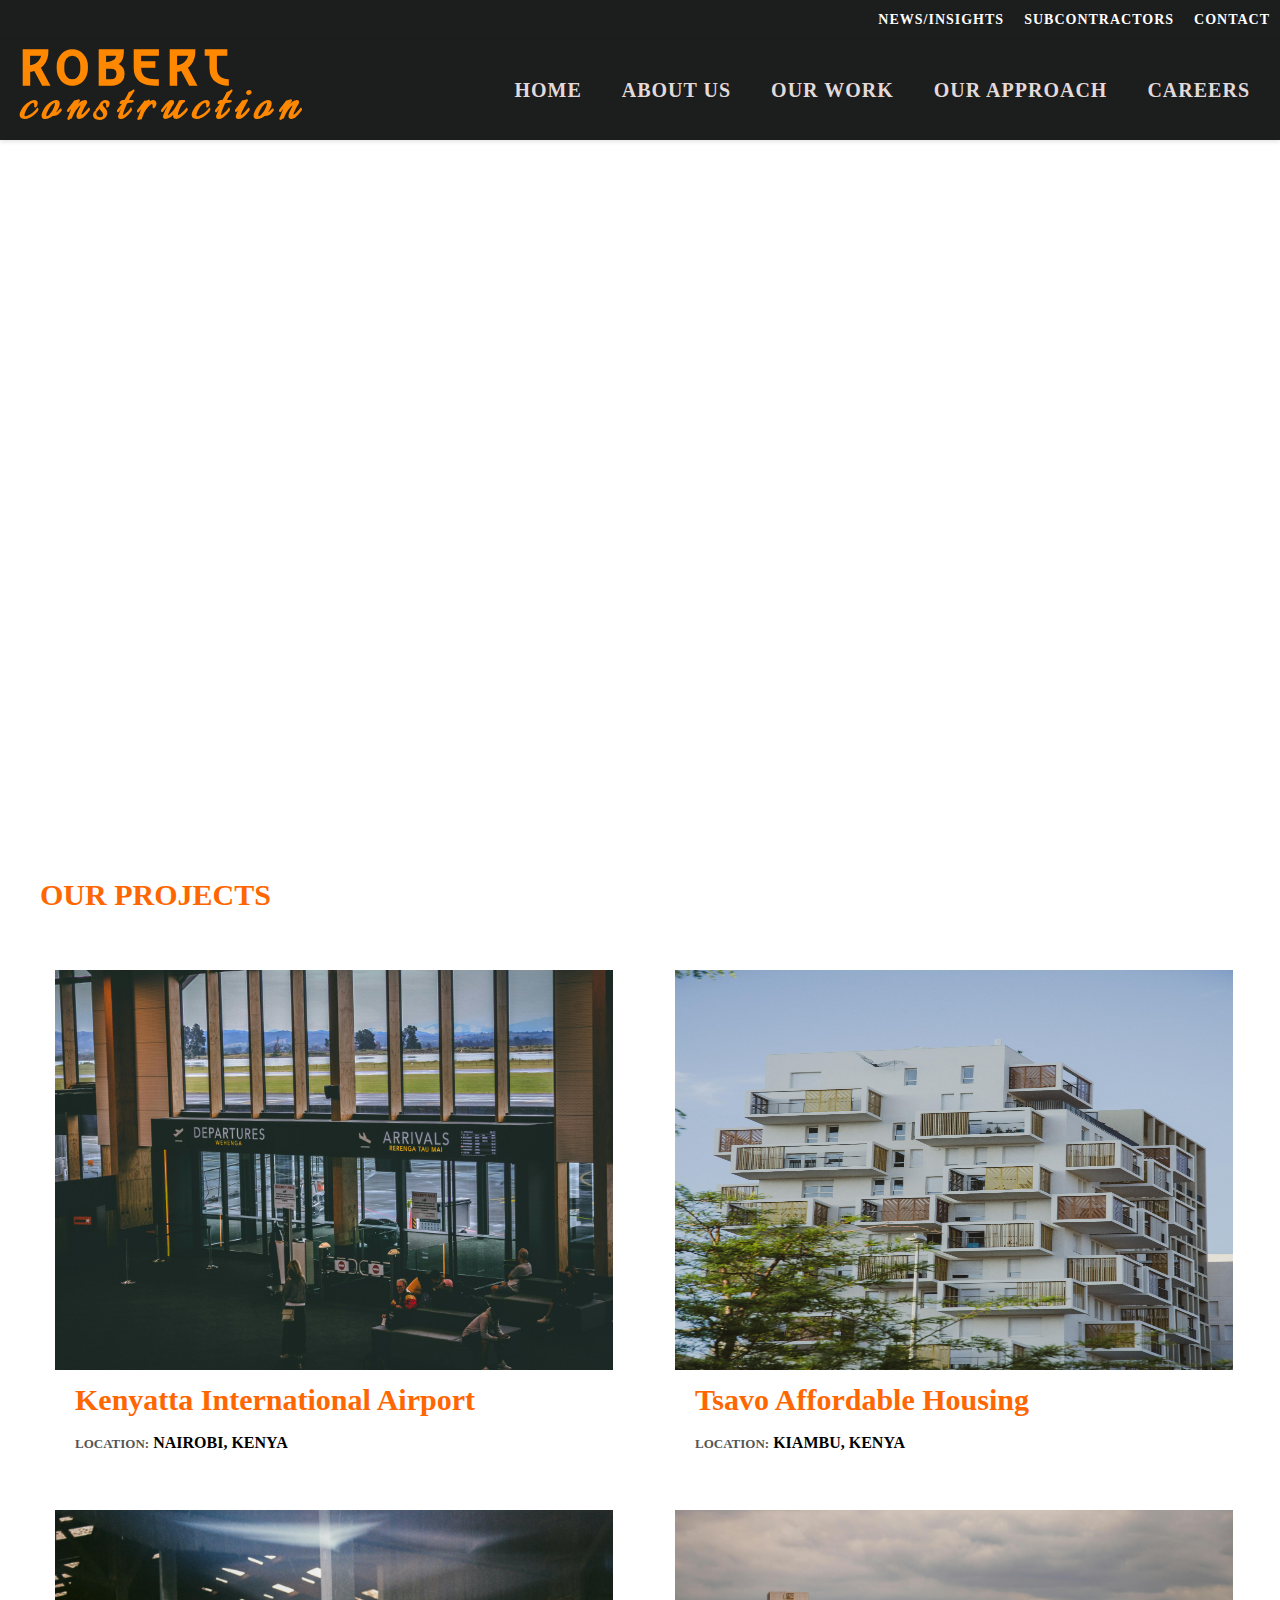
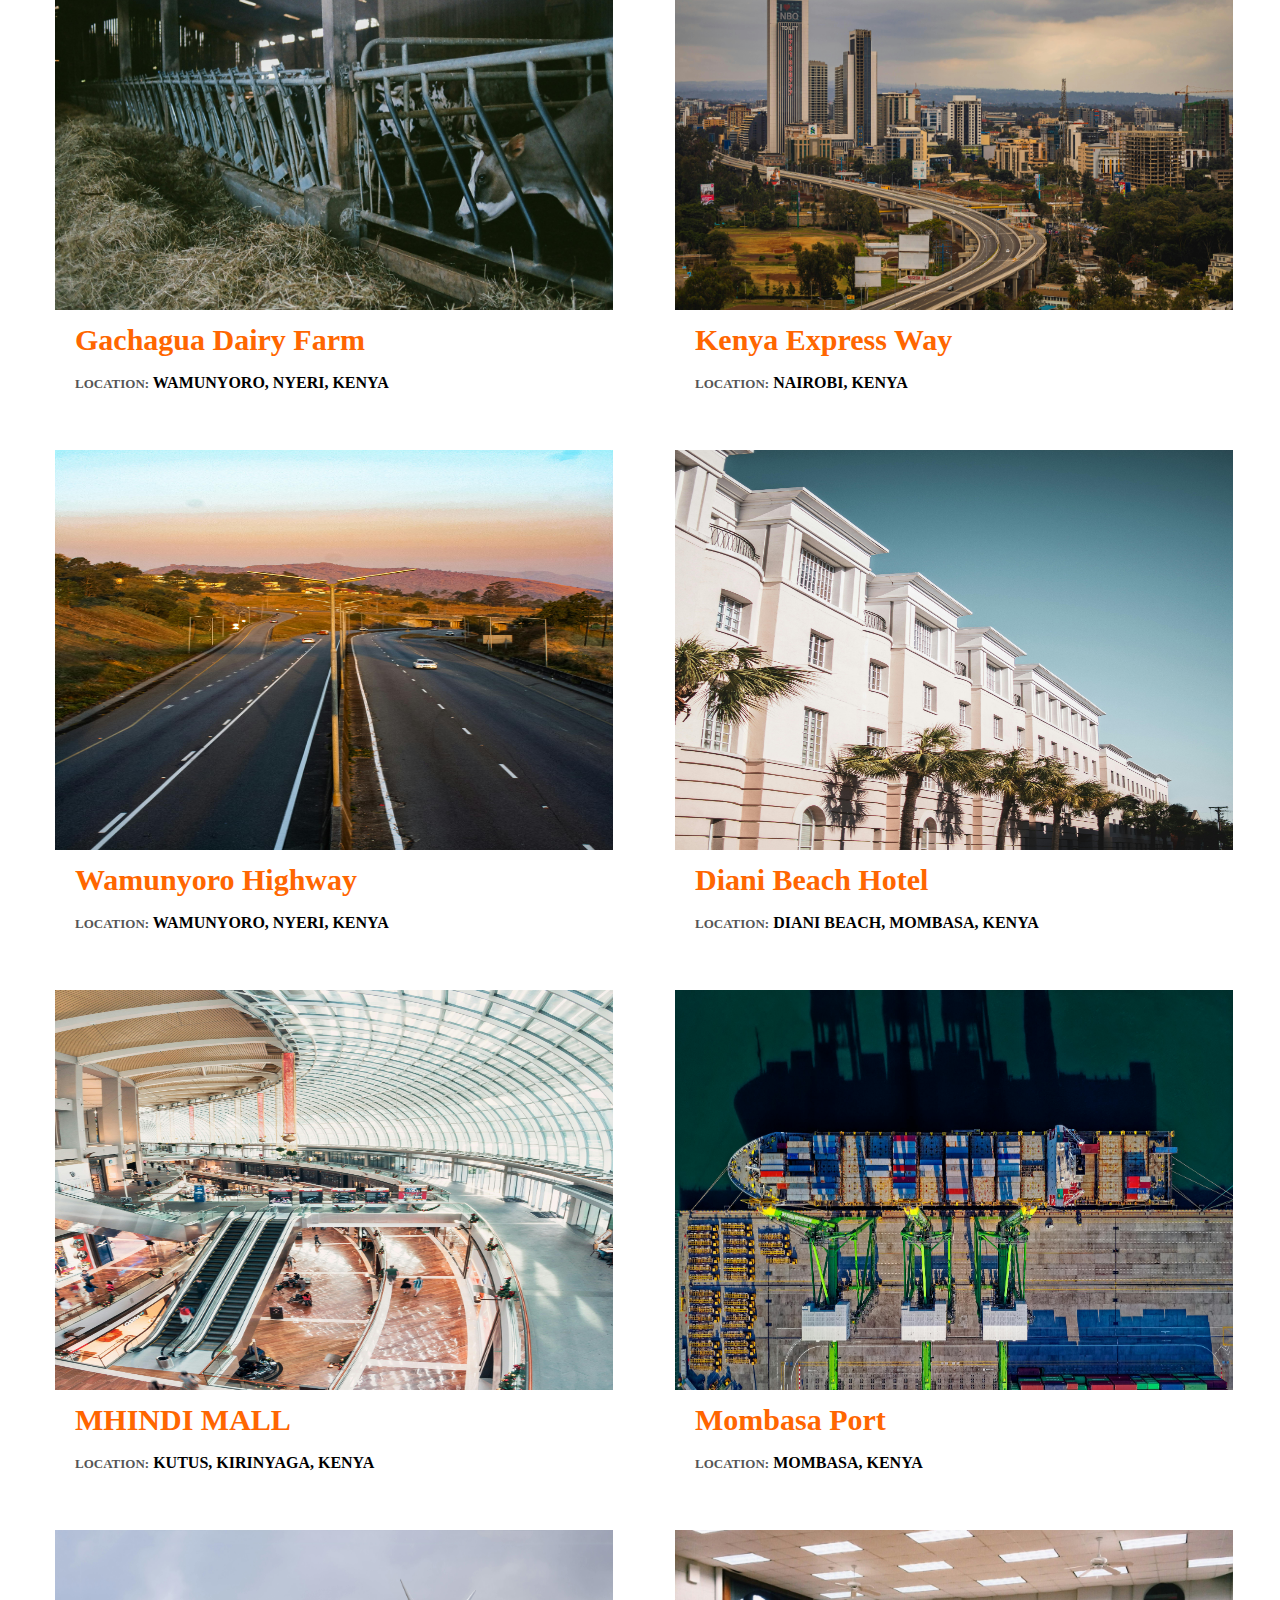
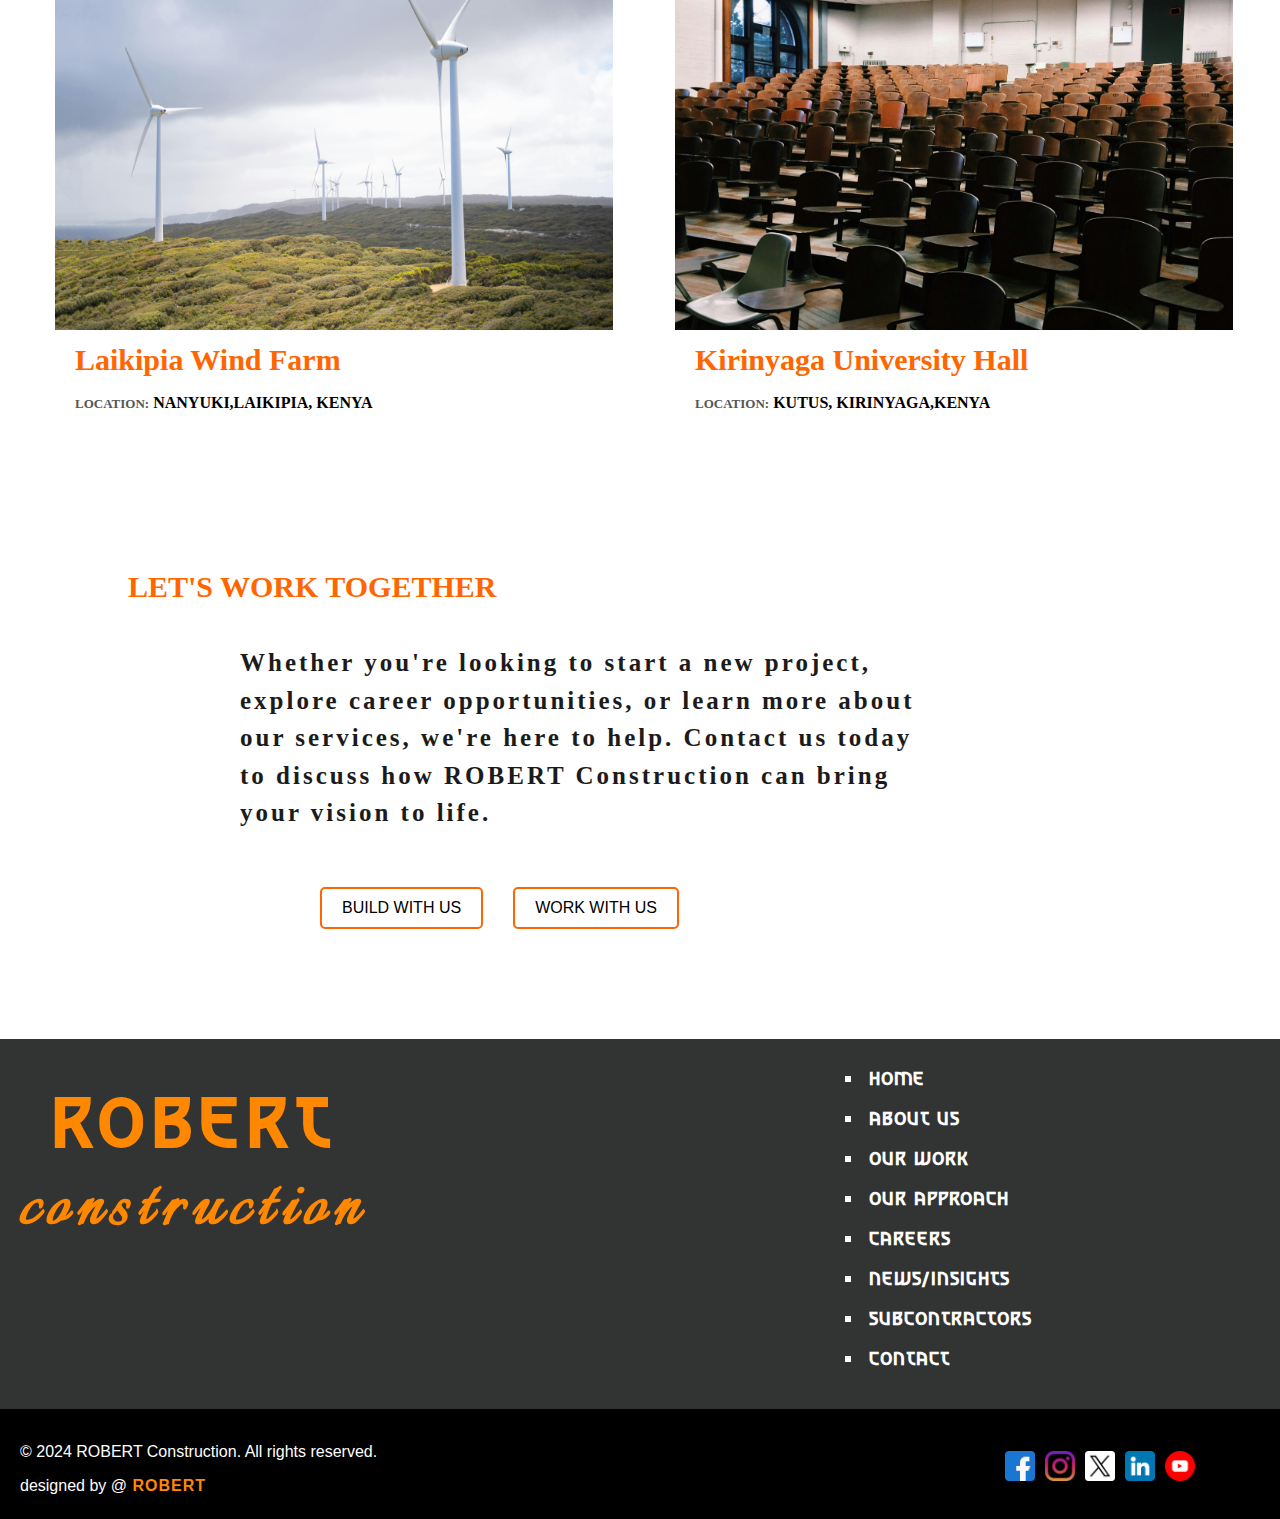
<file: work.html>
<!DOCTYPE html>
<html lang="en">
<head>
    <meta charset="UTF-8">
    <meta name="viewport" content="width=device-width, initial-scale=1.0">
    <title>Document</title>
    <link rel="stylesheet" href="styles.css">
    <link rel="preconnect" href="https://fonts.googleapis.com">
    <link href="https://fonts.googleapis.com/css2?family=Asimovian&family=Bungee&family=Italianno&display=swap" rel="stylesheet">
    <link rel="preconnect" href="https://fonts.gstatic.com" crossorigin>
</head>
<body>
    <div class="start">
        <ul>
            <li><a href="news.html">NEWS/INSIGHTS</a></li>
            <li><a href="contractors.html">SUBCONTRACTORS</a></li>
            <li><a href="contact.html">CONTACT</a></li>
            
        </ul>
    </div>
    <header id="header">
        <div class="headerlogo">
            <h1>
                <a href="index.html">
                    <span id="headerlogoname">ROBERT</span>
                    <span id="headerlogoname2">construction</span>
                </a>
            </h1>

        </div>
        <div class="headerlinks">
            <ul>
                <li><a href="index.html">HOME</a></li>
                <li><a href="about.html">ABOUT US</a></li>
                <li><a href="work.html">OUR WORK</a></li>
                <li><a href="approach.html">OUR APPROACH</a></li>
                <li><a href="careers.html">CAREERS</a></li>
            </ul>

        </div>
    </header>
    <main>
        <div class="work">
            <h3>OUR WORK</h3>
            <h1>Building the future of the construction industry, one project at a time.</h1>
        </div>
        <style>
            .work{
                width: auto; height: 600px; margin: auto; text-align: left; font-size: 18px; line-height: 1.6;color: #555; padding: 20px 0;
                  padding-left: 40px; margin-top: 0px; margin-bottom: 0px;  display: flex; flex-direction: column; align-items: start; 
                  justify-content: left; text-align: center; background: linear-gradient(to bottom right, rgb(0, 0, 0 , 0.5) 70%,  #FF6600 70%),
                  linear-gradient(to bottom left, rgba(0, 0, 0, 0.5) 80%,  rgba(255, 102, 0) 80%),
                  linear-gradient(to top right, rgba(0, 0, 0, 0.5) 70%,  #ff0000 70%);
                  animation: slideIn 2s forwards; transform: translateX(-100%); opacity: 0;
                  animation-delay: 0.1s;
            }
            @keyframes slideIn {
                to {
                    transform: translateX(0);
                    opacity: 1;
                }
            }
            .work h3{
                color: #FF6600; font-size: 20px; font-weight: bold; margin-bottom: 10px;
            }
            .work h1{
                font-size: 60px; font-weight: bold; margin-bottom: 20px; color: #FF6600 ;text-align: center; width: 60%;
            }
        </style>
           
        </div>
        <div class="workimages">
            <h1>OUR PROJECTS</h1>
            <div class="workimagesgrid">
                <div class="workimage">
                    <img src="projects_images/airport.jpg" alt="airport">
                    <div class="workimagetext">
                        <h1>Kenyatta International Airport</h1>
                        <p><span id="location">location:</span> Nairobi, Kenya</p>
                    </div>
                </div>
                <div class="workimage">
                    <img src="projects_images/apartment.jpg" alt="apartment">
                    
                    <div class="workimagetext">
                        <h1>Tsavo Affordable Housing</h1>
                    <p><span id="location">location:</span> Kiambu, Kenya</p>
                    </div>
                </div>
                <div class="workimage">
                    <img src="projects_images/dairyfarm.jpg" alt="dairyfarm">
                    <div class="workimagetext">
                        <h1>Gachagua Dairy Farm</h1>
                        <p><span id="location">location:</span> Wamunyoro, Nyeri, Kenya</p>
                    </div>
                </div>
                <div class="workimage">
                    <img src="projects_images/express_way.jpg" alt="express_way">
                    
                    <div class="workimagetext">
                        <h1>Kenya Express Way</h1>
                        <p><span id="location">location:</span> Nairobi, Kenya</p>
                    </div>
                </div>
                <div class="workimage">
                    <img src="projects_images/highway.jpg" alt="highway">
                    
                    <div class="workimagetext">
                        <h1>Wamunyoro Highway</h1>
                        <p><span id="location">location:</span> Wamunyoro, Nyeri, Kenya</p>
                    </div>
                </div>
                <div class="workimage">
                    <img src="projects_images/hotel.jpg" alt="hotel">
                    
                    <div class="workimagetext">
                        <h1>Diani Beach Hotel</h1>
                        <p><span id="location">location:</span> Diani Beach, Mombasa, Kenya</p>
                    </div>
                </div>
                <div class="workimage">
                    <img src="projects_images/mall.jpg" alt="mall">
                    
                    <div class="workimagetext">
                        <h1>MHINDI MALL</h1>
                        <p><span id="location">location:</span> Kutus, Kirinyaga, Kenya</p>
                    </div>
                </div>
                <div class="workimage">
                    <img src="projects_images/port.jpg" alt="port" >
                    
                    <div class="workimagetext" id="port">
                        <h1>Mombasa Port</h1>
                        <p><span id="location">location:</span> Mombasa, Kenya</p>
                    </div>
                </div>
                <div class="workimage">
                    <img src="projects_images/windfarm.jpg" alt="windfarm">
                    <div class="workimagetext">
                        <h1>Laikipia Wind Farm</h1>
                        <p><span id="location">location:</span> Nanyuki,Laikipia, Kenya</p>
                    </div>
                </div>
                <div class="workimage">
                    <img src="projects_images/university.jpg" alt="university hall">
                    <div class="workimagetext" id="universityhall">
                        <h1>Kirinyaga University Hall</h1>
                        <p><span id="location">location:</span> Kutus, Kirinyaga,Kenya</p>
                    </div>
                </div>
            </div>

        </div>
        <style>
            .workimages{
                 text-align: left; font-size: 20px; line-height: 1;color: #1c1b1b; padding: 20px 0;padding-left: 40px;
                display: flex; flex-direction: column;  text-align: left; margin-bottom: 40px;}
                .workimages h1{font-size: 30px; font-weight: bold; margin-bottom: 60px; color: #FF6600 ;text-align: left; width: 100%; margin-top: 80px;}
                .workimagesgrid{
                    margin-left: 0px;margin-right: 0px; text-align: left; font-size: 20px; line-height: 1;color: #1c1b1b; 
                    display: flex; flex-direction: row; flex-wrap: wrap; justify-content: space-around; margin-bottom: 40px; }
                .workimage{
                    width: 45%;max-width: 50%; height: 500px; margin: auto; text-align: left; font-size: 20px; line-height: 1;color: #1c1b1b;
                    display: flex; flex-direction: column; align-items: center; text-align: center; margin-bottom: 40px; margin-left: -30px;
                    margin-left: 15px;}
                .workimage img{
                    width: 100%; height: 400px;  }
                    
                .workimagetext{
                    width: 100%; height: 100px;  text-align: left; font-size: 20px; line-height: 1;color: #1c1b1b; 
                    font-weight: bold; margin-left: 0px; background-color:white}
                .workimagetext h1{
                    font-size: 30px;text-align: left; font-weight: bold; margin-bottom: 10px;margin-top: 15px; color: #FF6600;margin-left: 20px;}
                .workimagetext p{
                    font-size: 16px; line-height: 1.5; color: #000000; margin-bottom: 20px;margin-left: 20px; text-align: left; font-weight: bold;text-transform: uppercase;
                    font-weight: bold;}
                #location{
                    font-size: 13px; line-height: 1.5; color: #555; margin-bottom: 20px; font-weight: bold;}
                @keyframes divhover{
                    to{
                        background-color: #FF6600;
                        color: white;
                    }
                }
                .workimage:hover .workimagetext{animation: divhover 1s forwards;}
                .workimage:hover .workimagetext h1{color: white;}
                .workimage:hover .workimagetext p{color: white;}
                
                
            
        </style>
        <div class="worktogether">
            <h1>LET'S WORK TOGETHER</h1>
            <p>
                Whether you're looking to start a new project, explore career opportunities, or learn more about our services, 
                we're here to help. Contact us today to discuss how ROBERT Construction can bring your vision to life.
            </p>
            <div class="worktogetherbuttons">
                
                <a href="contact.html"><button class="worktogetherbutton1">BUILD WITH US</button></a>
                <a href="careers.html"><button class="worktogetherbutton2">WORK WITH US</button></a>

            </div>
        </div>
        <style>
            .worktogether{
                width: auto; height: auto; margin: auto; text-align: left; font-size: 20px; }
            .worktogether h1{font-size: 30px; font-weight: bold ;color: #FF6600 ;text-align: left; width: 100%;transform: translateX(10%);}
            .worktogether p{width: 700px; font-weight: normal;letter-spacing: 3px; margin-top: 20px; text-align: left; font-size: 25px; line-height: 1.5;color: #1c1b1b; padding: 20px 0;padding-left: 40px;
                    font-weight: bold; margin-left: 200px;}
            .worktogetherbuttons{padding: 10px 20px; background-color: white; color: #FF6600;  border-radius: 5px; cursor: pointer; font-size: 16px;
             display: flex; flex-direction: row; justify-content: left; align-items: center; margin-top: 20px; margin-bottom: 100px;}
            .worktogetherbutton1 {background-color: white; color: black; border: 2px solid #FF6600; padding: 10px 20px; border-radius: 5px; cursor: pointer; font-size: 16px; margin-left: 300px;}
            .worktogetherbutton2 {background-color: white; color: black; border: 2px solid #FF6600; padding: 10px 20px; border-radius: 5px; cursor: pointer; font-size: 16px;margin-left: 30px;}
            .worktogetherbutton1:hover{animation: showuphover 1s forwards;}
            .worktogetherbutton2:hover{animation: showuphover 1s forwards;}
             @keyframes showuphover {
                to {
                    transform: scale(1.2);
                    background-color: #FF6600;
                    color: white;
                }
            }
           


        </style>
    </main>

     <footer>
            <div class="footerlogo">
                <h1>
                    <a href="index.html">
                        <span id="footerlogoname">ROBERT</span>
                        <span id="footerlogoname2">construction</span>
                    </a>
                </h1>
    
            </div>
            <div class="footerlinks">
                <ul>
                    <li><a href="index.html">HOME</a></li>
                    <li><a href="about.html">ABOUT US</a></li>
                    <li><a href="work.html">OUR WORK</a></li>
                    <li><a href="approach.html">OUR APPROACH</a></li>
                    <li><a href="careers.html">CAREERS</a></li>
                    <li><a href="news.html">NEWS/INSIGHTS</a></li>
                    <li><a href="contractors.html">SUBCONTRACTORS</a></li>
                    <li><a href="contact.html">CONTACT</a></li>
                </ul>
    
            </div>

           
            
        </footer>
        <div class="lastline">
            <div class="lastlinestart">
                <p id="p1">&copy; 2024 ROBERT Construction. All rights reserved.</p>
                 
                <p id="p2">designed by @<a href="">  Robert</a></p>


            </div>
             <div class="footersocials">
                <a href="https://www.facebook.com/KenyanMemes254/"><img src="icons/facebook.png" alt="facebook"></a>
                <a href="https://www.instagram.com/_kenyan.memes/"><img src="icons/instagram.png" alt="instagram"></a>
                <a href="https://x.com/KenyanmemesO"><img src="icons/twitter.png" alt="twitter" id="twitter"></a>
                <a href="https://ke.linkedin.com/in/memes-kenya-964b58313"><img src="icons/linkedin.png" alt="linkedin"></a>
                <a href="https://www.youtube.com/watch?v=DO9fP9me6JQ"><img src="icons/youtube.png" alt="youtube"></a>
            
               
    
            </div>
            
                
        </div>
    
</body>
</html>
</file>
<file: styles.css>
html, body {
  overflow-x: hidden;
}
img, video {
  max-width: 100%;
}


.asimovian-regular {
  font-family: "Asimovian", sans-serif;
  font-weight: 400;
  font-style: normal;
}


body {
    margin: 0;
    padding: 0;
    box-sizing: border-box;
}
@keyframes fadeIn {
    from {
        transform: translateY(-100%);
        opacity: 0;
    }
}
.start{
    background-color: rgb(28, 29, 29);
    height: 40px;
    display: flex;
    justify-content: flex-end;
    flex-direction: row;
    align-items: center;
    animation: fadeIn 2s forwards;
}
.start ul{
    list-style: none;
    display: flex;
    justify-content: flex-start;
    flex-direction: row;
    padding: 0;
}
.start ul li{
    padding: 0 10px;
    cursor: pointer;
    font-size: 14px;
    font-weight: bold;
    color: white;
    text-transform: uppercase;
    letter-spacing: 1px;
    text-decoration: none;
}
.start ul li a{
    color: white;
    text-decoration: none;
}
.start ul li:hover{
    color: rgb(255, 136, 0);
    font-size: 1.2em;
    border-bottom: 3px solid rgb(250, 4, 4);
}
@keyframes header {
    from {
        opacity: 0;
        transform: translateX(-100%);
    }
}
#header{
    background-color: rgb(28, 29, 29);
    height: 100px;
    display: flex;
    justify-content: space-between;
    align-items: center;
    padding: 0 20px;
    box-shadow: 0 2px 4px rgba(0, 0, 0, 0.1);
    animation: header 2s forwards;
}
.headerlogo h1 a{
    text-decoration: none;
    color: rgb(224, 213, 213);
    font-size: 24px;
    font-weight: bold;
}
#headerlogoname{
    font-size: 50px;
    font-weight: bold;
    color: rgb(255, 136, 0);
    letter-spacing: 6px;
    display: block;
    font-family: "Asimovian", sans-serif;
}
#headerlogoname2{
    font-size: 60px;
    font-weight: bold;
    color: rgb(255, 136, 0);
    letter-spacing: 8px;
    display: block;
    font-family: "Italianno", cursive;
    margin-top: -30px;
}
.headerlinks ul{
    display: flex;
    justify-content: flex-end;
    align-items: center;
    gap: 20px;
    text-transform: uppercase;
    list-style: none;
    padding: 0;
    letter-spacing: 1px;
}
.headerlinks ul li{
    cursor: pointer;
    font-size: 20px;
    font-weight: bold;
    padding: 10px;
    color: rgb(226, 218, 218);
}
.headerlinks ul li a{
    text-decoration: none;
    color: rgb(226, 218, 218);
}
@keyframes hoverEffect {
    to {
        background-color: rgba(219, 216, 16, 0.5);
        border-bottom: 3px solid rgb(250, 4, 4);
   
    }
}
.headerlinks ul li:hover{
    animation: hoverEffect 1s forwards;
    font-size: 1.2em;
    animation-duration: 2s;
}
@keyframes changebackground {
    0% {
        background-image: url(images/construction-site-silhouettes.jpg);
    }
    10%{
        background-image: url(images/crane-two-buildings-construction.jpg);
    }
    20% {
        background-image: url(images/crop-architect-opening-blueprint.jpg);
    }
    30%{
        background-image: url(images/pexels-500photos-com-15338-93400.jpg);
    }
    40% {
        background-image: url(images/pexels-jamies-x-co-12236026.jpg);;
    }
    50%{
        background-image: url(images/pexels-mcgzay-30661413.jpg);
    }
    60% {
        background-image: url(images/pexels-mikael-blomkvist-8961259.jpg);
    }
    70%{
        background-image: url(images/pexels-mukula-igavinchi-443985808-15496542.jpg);
    }
    80% {
        background-image: url(images/pexels-rezwan-1078884.jpg);
    }
    90%{
        background-image: url(images/pexels-rezwan-1116035.jpg);
    }
    100% {
        background-image: url(images/pexels-sevenstormphotography-439416.jpg);
    }

}
.introduction{
    position: relative;
    text-align: center;
    margin: 0;
    display: flex;
    flex-direction: row;
    justify-content: space-between;
    height: 520px;
    animation:  changebackground 100s infinite;
    background-position: center;
    background-repeat: no-repeat;
    background-size: cover;
    
}
.introduction::before{
    content: "";
    position: absolute;
    top: 0;
 
    left: 0;
    bottom: 0;
    width: 100%;
    height: 100%;
    background-color: rgba(0, 0, 0, 0.5);
    z-index: 1;
}
@keyframes slidein {
    from {
        transform: translateX(-100%);
        opacity: 0;
    }
    to {
        transform: translateX(0);
        opacity: 1;
    }
}
.fancytext{
    flex: 1;
    margin-right: 20px;
    margin-left: 40px;
    display: flex;
    flex-direction: column;
    justify-content: center;
    align-items: flex-start;
    z-index: 2;
    animation: slidein 2s forwards;
}
.fancytext h3{
    margin: 0;
    padding: 0;
    font-size: 25px;
    font-weight: bold;
    color: white;
    text-transform: uppercase;
    letter-spacing: 2px;
    font-family: "Asimovian", sans-serif;
    z-index: 2;
}
#fancytextbutton{
    margin-top: 20px;
    padding: 20px 40px;
    font-size: 25px;
    font-weight: bold;
    color: white;
    background-color: rgb(255, 136, 0);
    border: none;
    border-radius: 40px;
    cursor: pointer;
    text-transform: uppercase;
    letter-spacing: 1px;
    font-family: "Asimovian", sans-serif;
    z-index: 2;
    transform: translateX(50%);
}
@keyframes buttonhover {
    to {
        background-color: rgb(172, 238, 20);
        color: black;
        box-shadow:5px 5px 10px rgb(211, 3, 3);
        padding: 25px 45px;
    }
}
#fancytextbutton:hover{
    animation: buttonhover 1s forwards;
    font-size: 1.5em;
}
#fancytextspan1{
    font-size: 70px;
    font-weight: bold;
    color: rgb(172, 238, 20);
    letter-spacing: 4px;
    text-transform: uppercase;
    font-family: "Bungee", cursive;
}
#fancytextspan2{
    font-size: 40px;
    font-weight: bold;
    color: rgb(255, 255, 255);
    letter-spacing: 2px;
    text-transform: uppercase;
    margin-top: -20px;
    font-family: "Italianno", cursive;
    z-index: 2;
}
@keyframes slidein1 {
    from {
        transform: translateX(100%);
        opacity: 0;
    }
    to {
        transform: translateX(-80px);
        opacity: 1;
    }
}
.fancytext1{
    font-size: 30px;
    color: red;
    margin-top: 20px;
    line-height: 40px;
    font-family: "Asimovian", sans-serif;
    display: flex;
    flex-direction: column;
    justify-content: flex-end;
    transform: translateX(-80px);
    z-index: 2;
    animation: slidein1 2s forwards;
}
.about{
    height: 600px;
    display: flex;
    flex-direction: row;
    
}
.abouttext{

   
    
    display: flex;
    flex-direction: column;
    justify-content: center;
    align-items: flex-start;
    width: 800px;
    
}
.abouttext h2{
    font-size: 60px;
    font-weight: bold;
    color: rgb(106, 148, 9);
    text-transform: uppercase;
    letter-spacing: 2px;
    margin-left: 40px;
    transform: translateY(-40px);
    font-family: "Asimovian", sans-serif;
    border-bottom: 3px ridge rgb(106, 148, 9);
}
.abouttext p{
    font-size: 20px;
    color: rgba(0, 0, 0, 0.681);
    line-height: 30px;
    margin-left: 40px;
    transform: translateY(-40px);
    font-family:  sans-serif;
}
@keyframes aboutbuttonhover {
    to {
        background-color: rgb(172, 238, 20);
        color: black;
        box-shadow:5px 5px 10px rgb(211, 3, 3);
        padding: 20px 40px;
    }
}
.aboutbuttons{
    transform: translateX(15%);
}
#aboutbutton{
    margin-left: 20px;
    padding: 15px 30px;
    font-size: 20px;
    font-weight: bold;
    color: white;
    background-color: rgb(255, 136, 0);
    border: none;
    border-radius: 40px;
    cursor: pointer;
    text-transform: uppercase;
    letter-spacing: 1px;
    font-family: "Asimovian", sans-serif;
}
#aboutbutton:hover{
    animation: aboutbuttonhover 1s forwards;
    font-size: 1.2em;
}
.aboutfancythings{
    display: flex;
    flex-direction: column;
    justify-content: center;
    align-items: flex-start;
    padding-left: 50px;
    gap: 20px;
}
.aboutfancything{
    display: flex;
    flex-direction: column;
    margin-left: 40px;
    margin-top: 40px;
    border-left: 8px solid rgb(186, 205, 13);
    
    
    
}
.aboutfancything h3{
    font-size: 25px;
    font-weight: bold;
    color: black;
    text-transform: uppercase;
    letter-spacing: 2px;
    margin-left: 40px;
    
    font-family: "Asimovian", sans-serif;
}
.aboutfancything p{
    font-size: 18px;
    color: rgba(96, 92, 92, 0.576);
    line-height: 25px;
    margin-left: 40px;
    margin-top: -10px;
    font-family:  sans-serif;
}
.workingpart{
    height: 500px;
    display: flex;
    flex-direction: column;
    align-items: center;
    background: linear-gradient(to bottom right, rgb(28, 29, 29) 40%, rgb(0, 0, 0) 40%);
}
.workingpart h1{
    text-align: center;
    font-size: 50px;
    font-weight: bold;
    color: rgb(255, 255, 255);
    text-transform: uppercase;
    letter-spacing: 2px;
    margin-left: 40px;
    
    font-family: "Asimovian", sans-serif;
    border-bottom: 3px ridge rgb(106, 148, 9);
    width: fit-content;
}
.workingpart p{
    font-size: 20px;
    color: rgba(255, 255, 255, 0.781);
    line-height: 30px;
    margin-left: 40px;
    
    font-family:  sans-serif;
    width: 80%;
}
.workingpartbuttons{
    margin-top: 50px;
}
#workingpartbutton{
    padding: 20px 40px;
    font-size: 25px;
    font-weight: bold;
    margin-left: 10px;
    color: white;
    background-color: rgb(255, 136, 0);
    border: none;
    border-radius: 40px;
    font-family: "Asimovian", sans-serif;
    
}
@keyframes workingpartbuttonhover {
    to {
        background-color: rgb(172, 238, 20);
        color: black;
        box-shadow:5px 5px 10px rgb(211, 3, 3);
        padding: 25px 45px;
    }
}

#workingpartbutton:hover{
    animation: workingpartbuttonhover 1s forwards;
    ;
}
.ourwork{
    
    display: flex;
    flex-direction: column;
    align-items: center;
    background: linear-gradient(to bottom right, rgb(255, 255, 255) 40%, rgb(200, 200, 200) 40%);
}
.ourwork h1{
    text-align: center;
    font-size: 50px;
    font-weight: bold;
    color: rgb(0, 0, 0);
    text-transform: uppercase;
    letter-spacing: 2px;
    margin-left: 40px;
    
    font-family: "Asimovian", sans-serif;
    border-bottom: 3px ridge rgb(106, 148, 9);
    width: fit-content;
}
.ourwork p{
    font-size: 20px;
    color: rgba(0, 0, 0, 0.781);
    line-height: 30px;
    margin-left: 40px;
    
    font-family:  sans-serif;
    width: 80%;
    text-align: center;
}
.ourworkimagescontainer{
    margin-top: 20px;
    display: flex;
    flex-direction: row;
    flex-wrap: wrap;
    justify-content: center;
    padding-bottom: 60px;
  
}
.ourworkimages{
    position: relative;
    margin: 10px;
    width: 400px;
    height: 400px;
    overflow: hidden;
    border-radius: 10px;
    box-shadow: 0 4px 8px rgba(0, 0, 0, 0.1);
    cursor: pointer;
    
}

.ourworkimages::before{
    content: "";
    position: absolute;
    top: 0;
 
    left: 0;
    bottom: 0;
    width: 100%;
    height: 100%;
    background-color: rgba(0, 0, 0, 0.5);
    z-index: 2;
}
.ourworkimages img{
    position: absolute;
    top: 0;
    left: 0;
    width: 100%;
    height: 100%;
    
    object-fit: cover;
    z-index: 1;

}
.ourworkimages:hover img{
    animation: imagehover 2s forwards;
    
}
.ourworkimages:hover  .imagescontent h3,
.ourworkimages:hover  .imagescontent p{
    animation: textcolorchange 1s forwards;
}

.imagescontent{
    position: absolute;
    display: flex;
    flex-direction: column;
    justify-content: center;
    align-items: flex-start;
    bottom: 0;
    left: 0;
    width: 100%;
    background-color: none;
    color: white;
   
    z-index: 3;
    margin-left: 10px;
    padding: 10px 0;
    border-left: 3px solid rgb(255, 136, 0);
}
.imagescontent h3{
   
    font-size: 20px;
    font-weight: bold;
    text-transform: uppercase;
    letter-spacing: 1px;
    font-family: "Asimovian", sans-serif;
    padding-left: 20px;
    

}
.imagescontent p{
    
    font-size: 20px;
    color: white;
    font-family: sans-serif;
    text-align: start;
    
}
@keyframes imagehover {
    to {
        transform: scale(1.1);
       
    }
}
@keyframes textcolorchange {
   to{
        color: rgb(255, 136, 0);
    
  
   }
}
#ourworkbutton{
    padding: 20px 40px;
    font-size: 25px;
    font-weight: bold;
    margin-left: 10px;
    color: white;
    background-color: rgb(255, 136, 0);
    border: none;
    border-radius: 40px;
    cursor: pointer;
    text-transform: uppercase;
    letter-spacing: 1px;
    font-family: "Asimovian", sans-serif;
    margin-bottom: 60px;

    
}
@keyframes workingpartbuttonhover {
    to {
        background-color: rgb(172, 238, 20);
        color: black;
        box-shadow:5px 5px 10px rgb(211, 3, 3);
        padding: 25px 45px;
    }
}
#ourworkbutton:hover{
    animation: workingpartbuttonhover 1s forwards;
    ;
}
.news{
    
    display: flex;
    flex-direction: column;
    align-items: center;
    padding-bottom: 60px;
}
.newscontainer{
    margin-top: 20px;
    display: flex;
    flex-direction: row;
    flex-wrap: wrap;
    justify-content: center;
    gap: 20px;
  
}
.newsitem{
    background-color: white;
    width: 400px;
    box-shadow: 0 4px 8px rgba(0, 0, 0, 0.1);
    border-radius: 10px;
    overflow: hidden;
    cursor: pointer;
    transition: transform 0.3s, box-shadow 0.3s;
    height: 600px;
}
.newsitem img{
    width: 100%;
    height: 250px;
    object-fit: cover;
}
.newscontent{
    padding: 20px;
}
.newscontent h3{
    font-size: 22px;
    font-weight: bold;
    color: black;
    text-transform: uppercase;
    letter-spacing: 1px;
    margin-bottom: 10px;
    font-family: "Asimovian", sans-serif;
}
.newscontent p{
    font-size: 16px;
    color: rgba(0, 0, 0, 0.7);
    line-height: 24px;
    margin-bottom: 20px;
    font-family: sans-serif;
}
.newscontent a{
    text-decoration: none;
    color: rgb(255, 136, 0);
    font-weight: bold;
    text-transform: uppercase;
    letter-spacing: 1px;
}
.newsitem:hover{
    transform: translateY(-10px);
    box-shadow: 0 8px 16px rgb(0, 0, 0);
}
.newscontent a:hover{
    text-decoration: underline;
    color: rgb(172, 238, 20);
}
#newsbutton{
    margin-top: 30px;
    padding: 20px 40px;
    font-size: 25px;
    font-weight: bold;
    margin-left: 10px;
    color: white;
    background-color: rgb(255, 136, 0);
    border: none;
    border-radius: 40px;
    cursor: pointer;
    text-transform: uppercase;
    letter-spacing: 1px;
    font-family: "Asimovian", sans-serif;
    
}
@keyframes newsbuttonhover {
    to {
        background-color: rgb(172, 238, 20);
        color: black;
        box-shadow:5px 5px 10px rgb(211, 3, 3);
        padding: 25px 45px;
    }
}
#newsbutton:hover{
    animation: newsbuttonhover 1s forwards;
    ;
}
footer{
    background-color: rgba(28, 29, 29, 0.9);
    color: white;
    text-align: center;
    padding: 20px;
    font-size: 14px;
    letter-spacing: 1px;
    display: flex;
    flex-direction: row;
    flex-wrap: wrap;
    justify-content: space-between;
    gap: 10px;
    height: 330px;
}

.footerlogo h1 a{
    text-decoration: none;
    color: rgb(224, 213, 213);
    font-size: 24px;
    font-weight: bold;
}
#footerlogoname{
    font-size: 70px;
    font-weight: bold;
    color: rgb(255, 136, 0);
    letter-spacing: 6px;
    display: block;
    font-family: "Asimovian", sans-serif;
}
#footerlogoname2{
    font-size: 80px;
    font-weight: bold;
    color: rgb(255, 136, 0);
    letter-spacing: 8px;
    display: block;
    font-family: "Italianno", cursive;
    margin-top: -10px;
}
.footerlinks{
    width: 50%;
    display: flex;
    flex-direction: column;
    align-items: center; 
    justify-content: right;
    padding-left: 20px;
   
    height: 100%;
    
}
.footerlinks ul{
    list-style: square;
    padding: 0;
    margin: 0;
    text-align: left;
    line-height: 2;
    font-family: "Asimovian", sans-serif;
    font-size: 18px;
    font-weight: bold;
    text-transform: uppercase;
    letter-spacing: 1px;
    color: white;

}
.footerlinks ul li{
    cursor: pointer;
    padding: 2px 5px;
}
.footerlinks ul li a{
    text-decoration: none;
    color: white;
}
.footerlinks ul li:hover{
    animation: footerhover 2s forwards;
    font-size: 1.2em;
}
@keyframes footerhover {
    to {
        background-color:rgb(255, 136, 0);

         
        font-size: 1.2em;
        border-bottom: 3px solid rgb(250, 4, 4);
    }
}
.lastline{
    width: 100%;
    background-color: black;
   
    padding-top: 10px;
    font-family: sans-serif;
    display: flex;
    flex-direction: row;
    justify-content: space-between;
    align-items: center;
    height: 100px;
}
.lastlinestart{
    padding-left: 20px;
}
#p1{
    color: white;
}
#p2{
    color: white;
}
#p2 a{
    text-decoration: none;
    color: rgb(255, 136, 0);
    font-weight: bold;
    text-transform: uppercase;
    letter-spacing: 1px;
    
}
.footersocials{
    display: flex;
    flex-direction: row;
    align-items: center   ; 
    justify-content: center;
    padding-left: 20px;
    height: 100%;
    transform: translateX(-80px);
}
.footersocials a{
    text-decoration: none;
    color: white;
    font-size: 20px;
    margin: 5px;

}
.footersocials img{
    width: 30px;
    height: 30px;
}
#twitter{
    filter: invert(1);
}
@keyframes socialshover {
    to {
       
        transform: scale(1.4);
    }
}
.footersocials a:hover{
    animation: socialshover 0.5s forwards;
}
</file>
